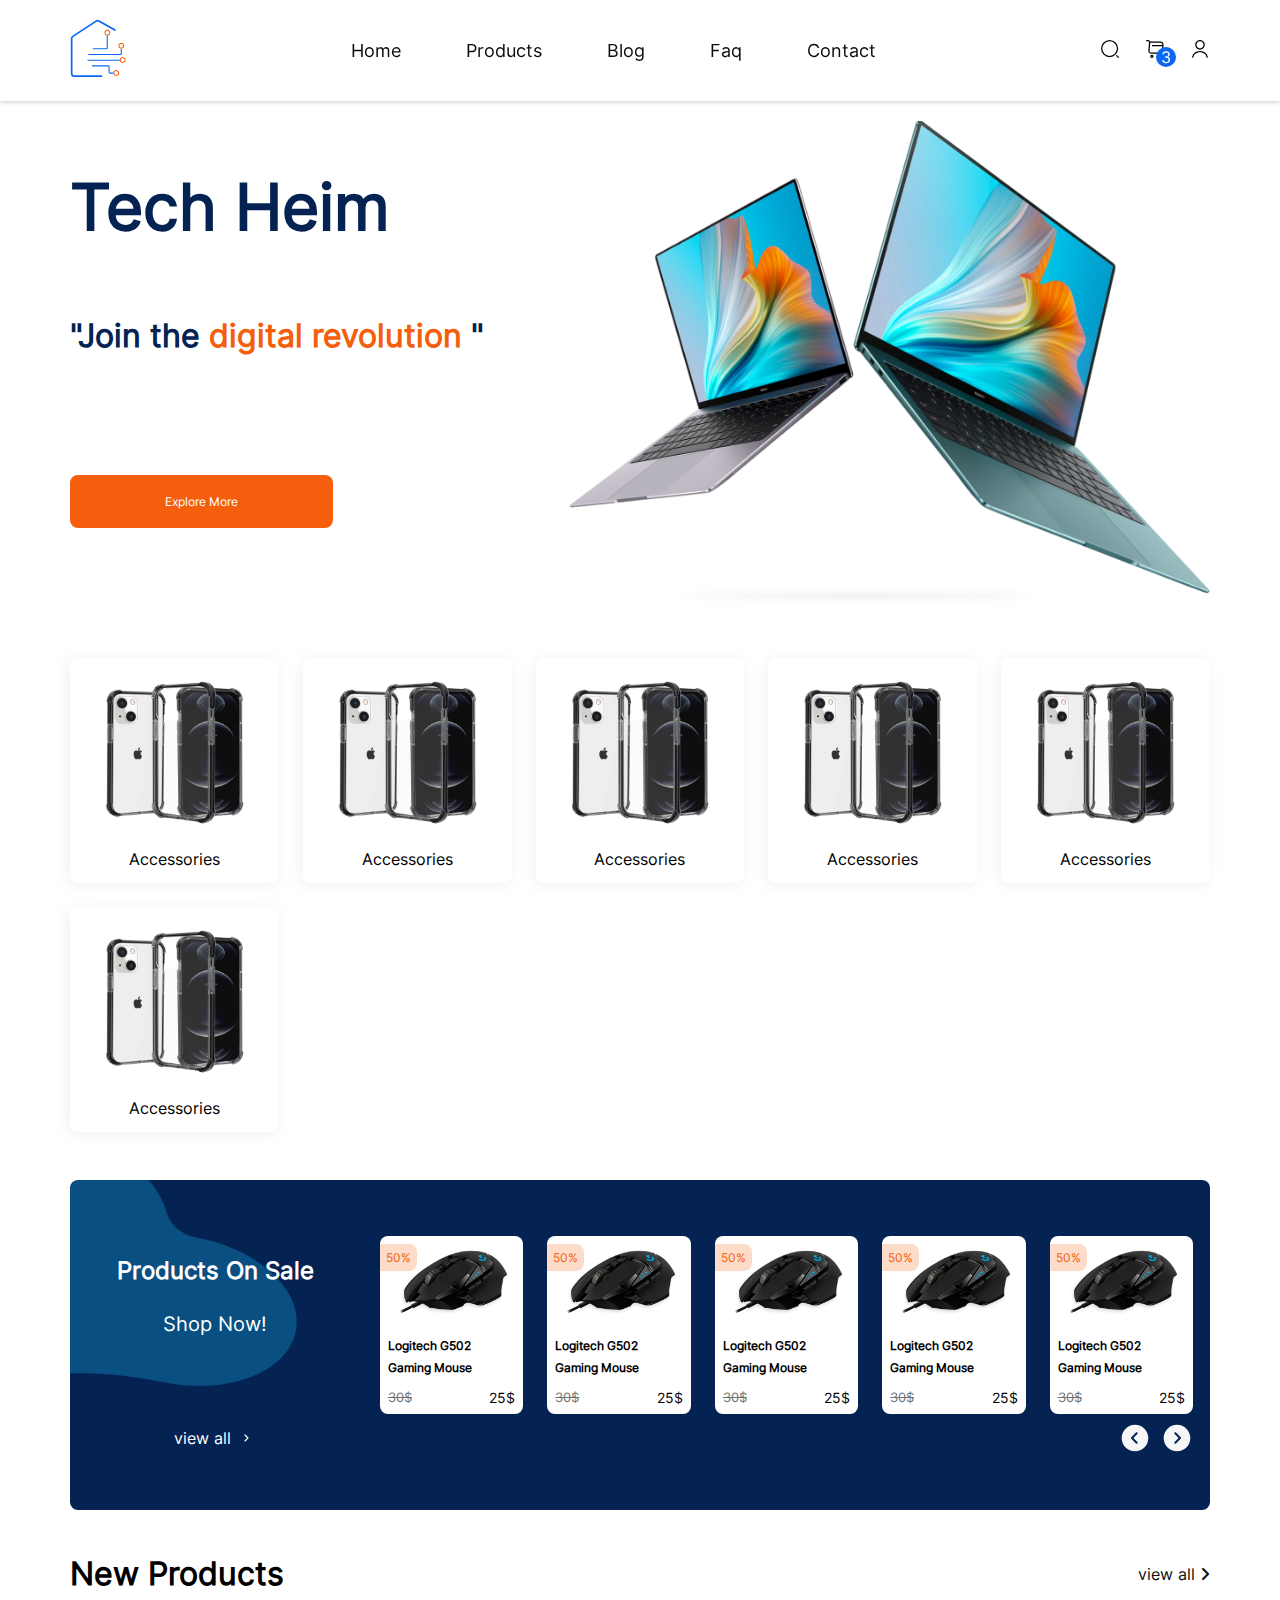
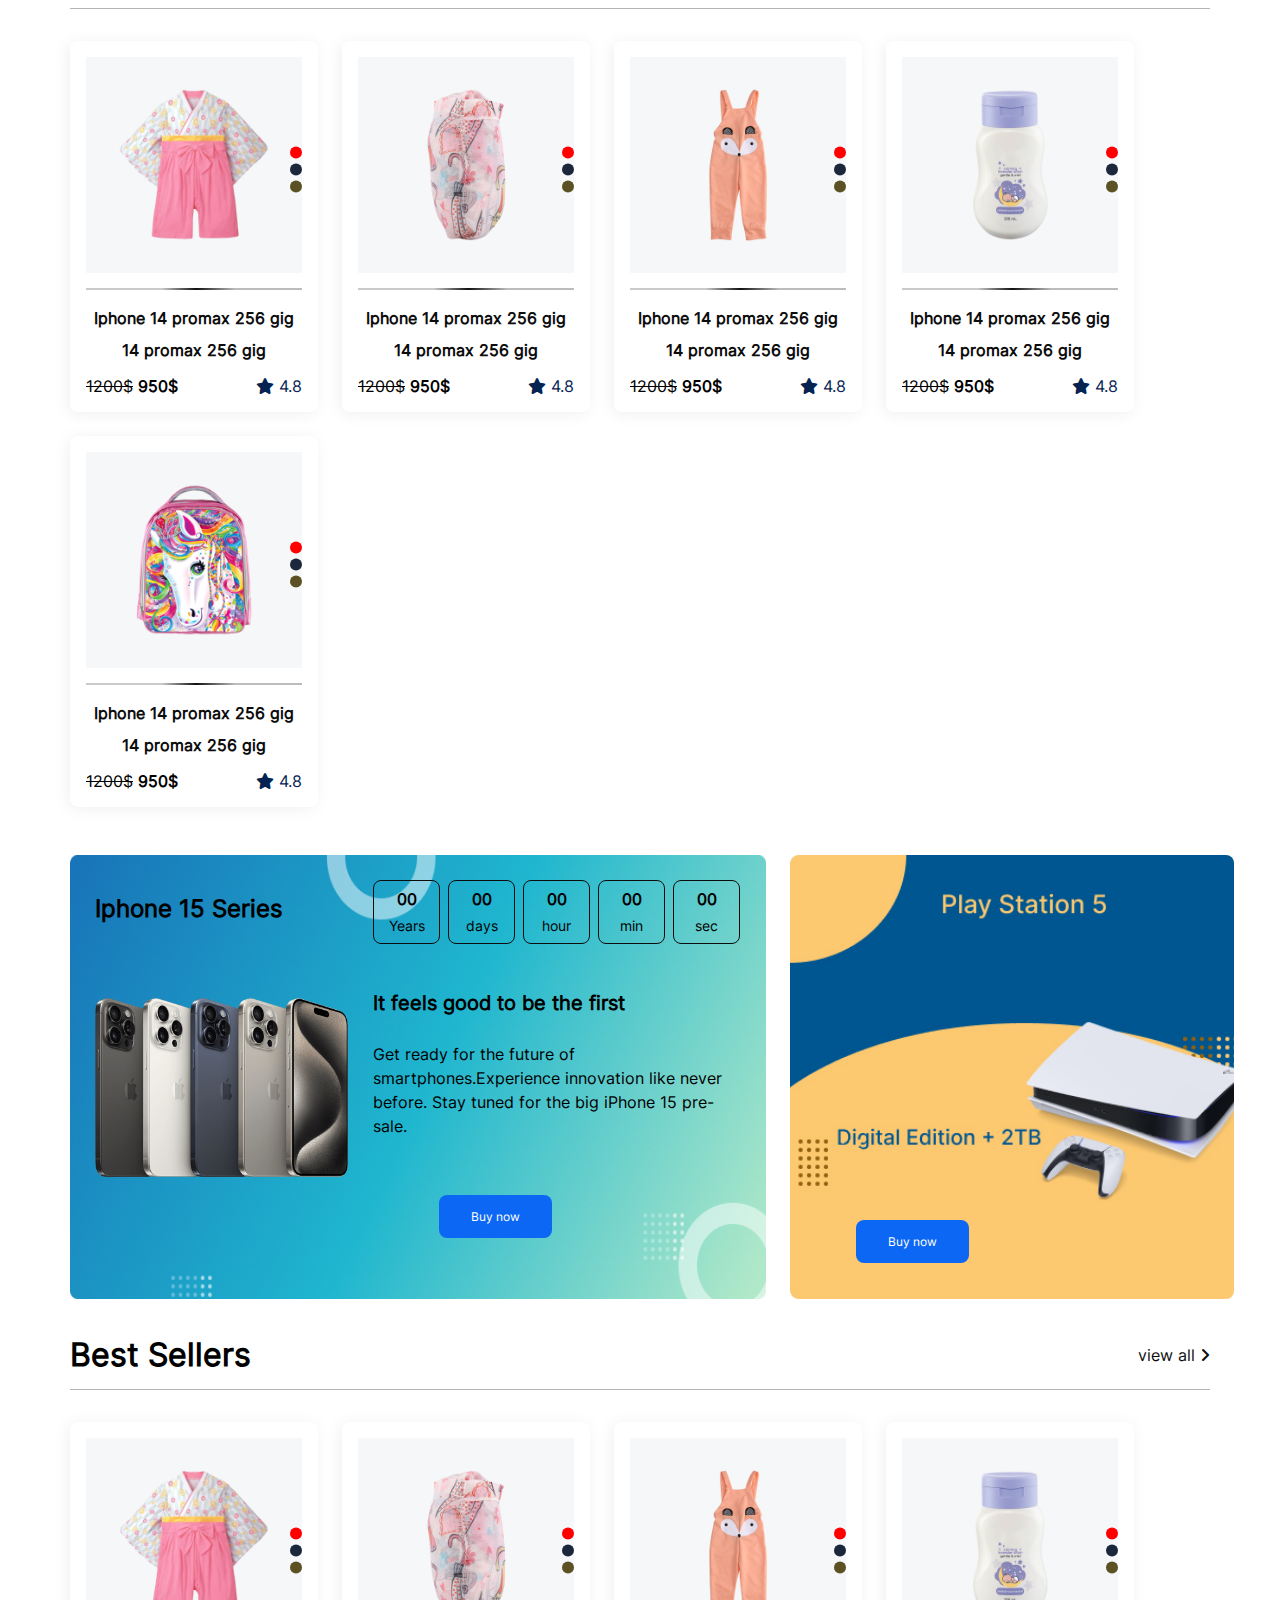
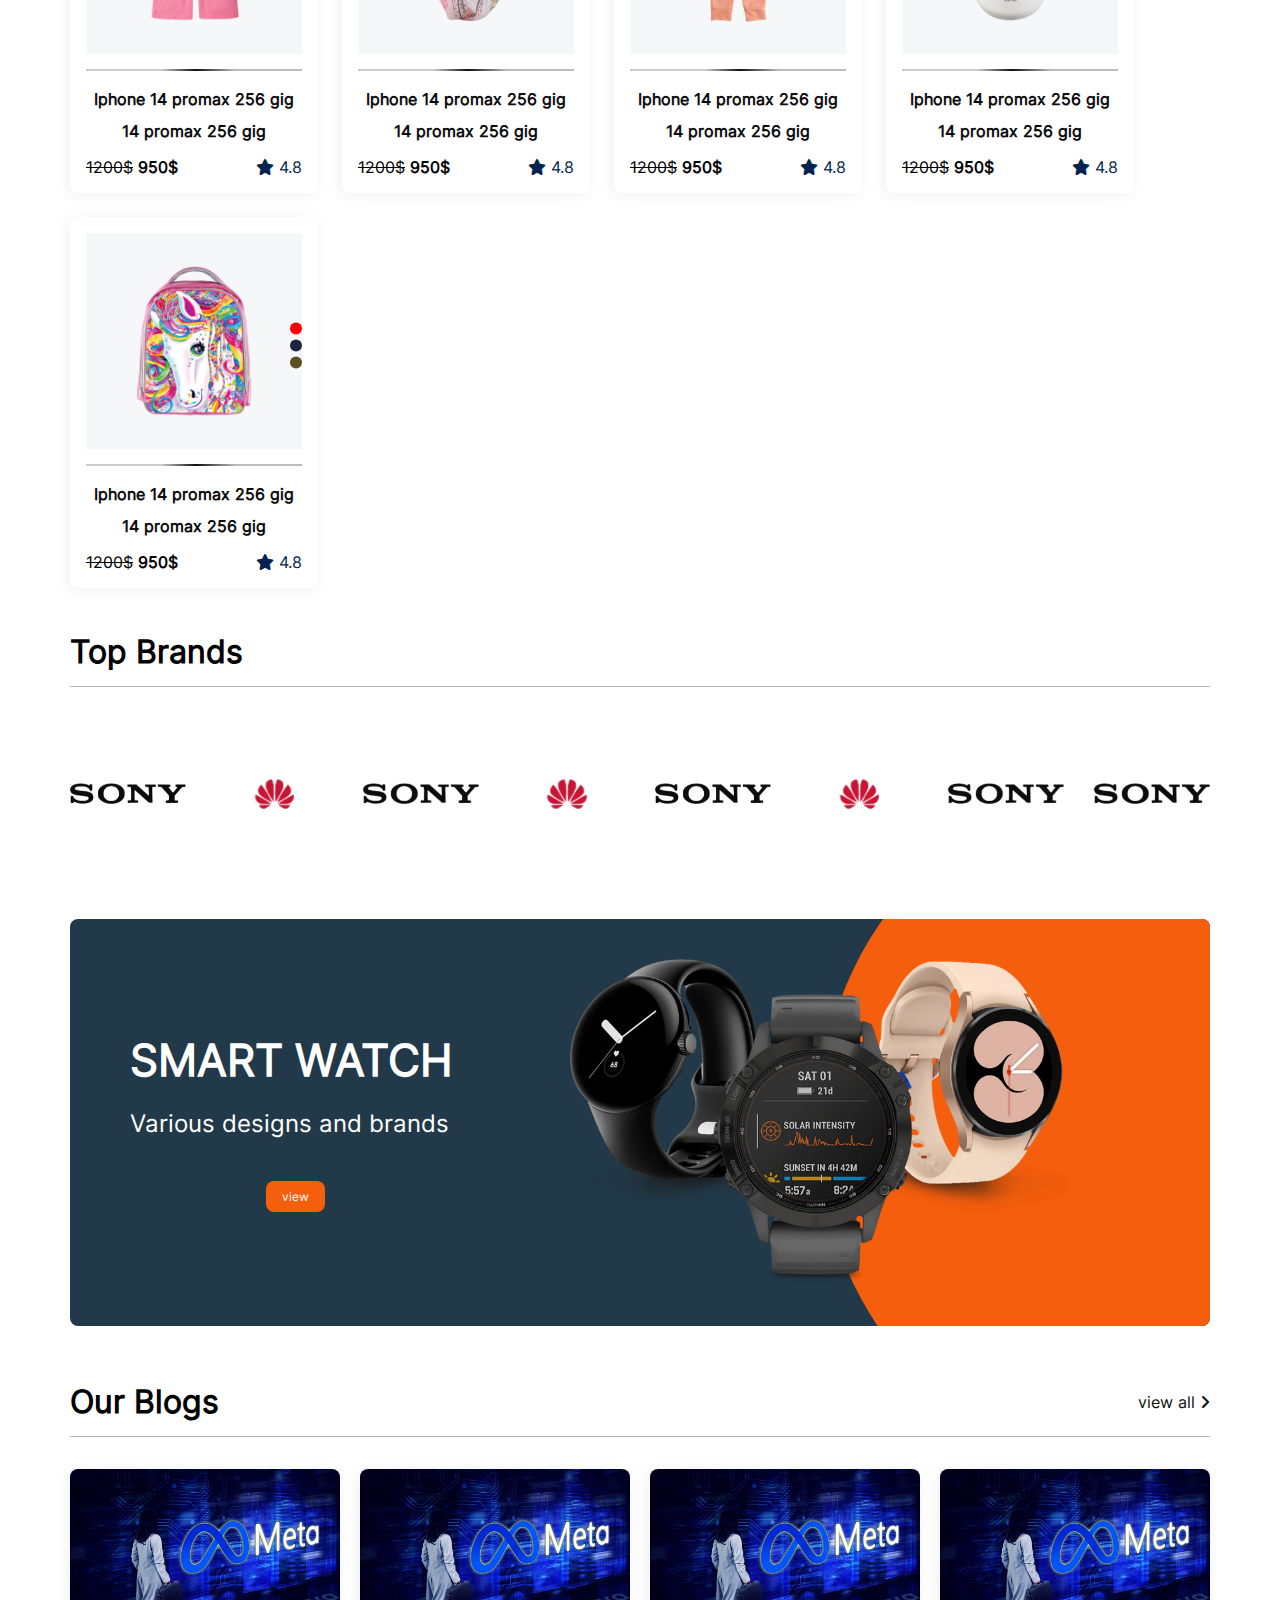
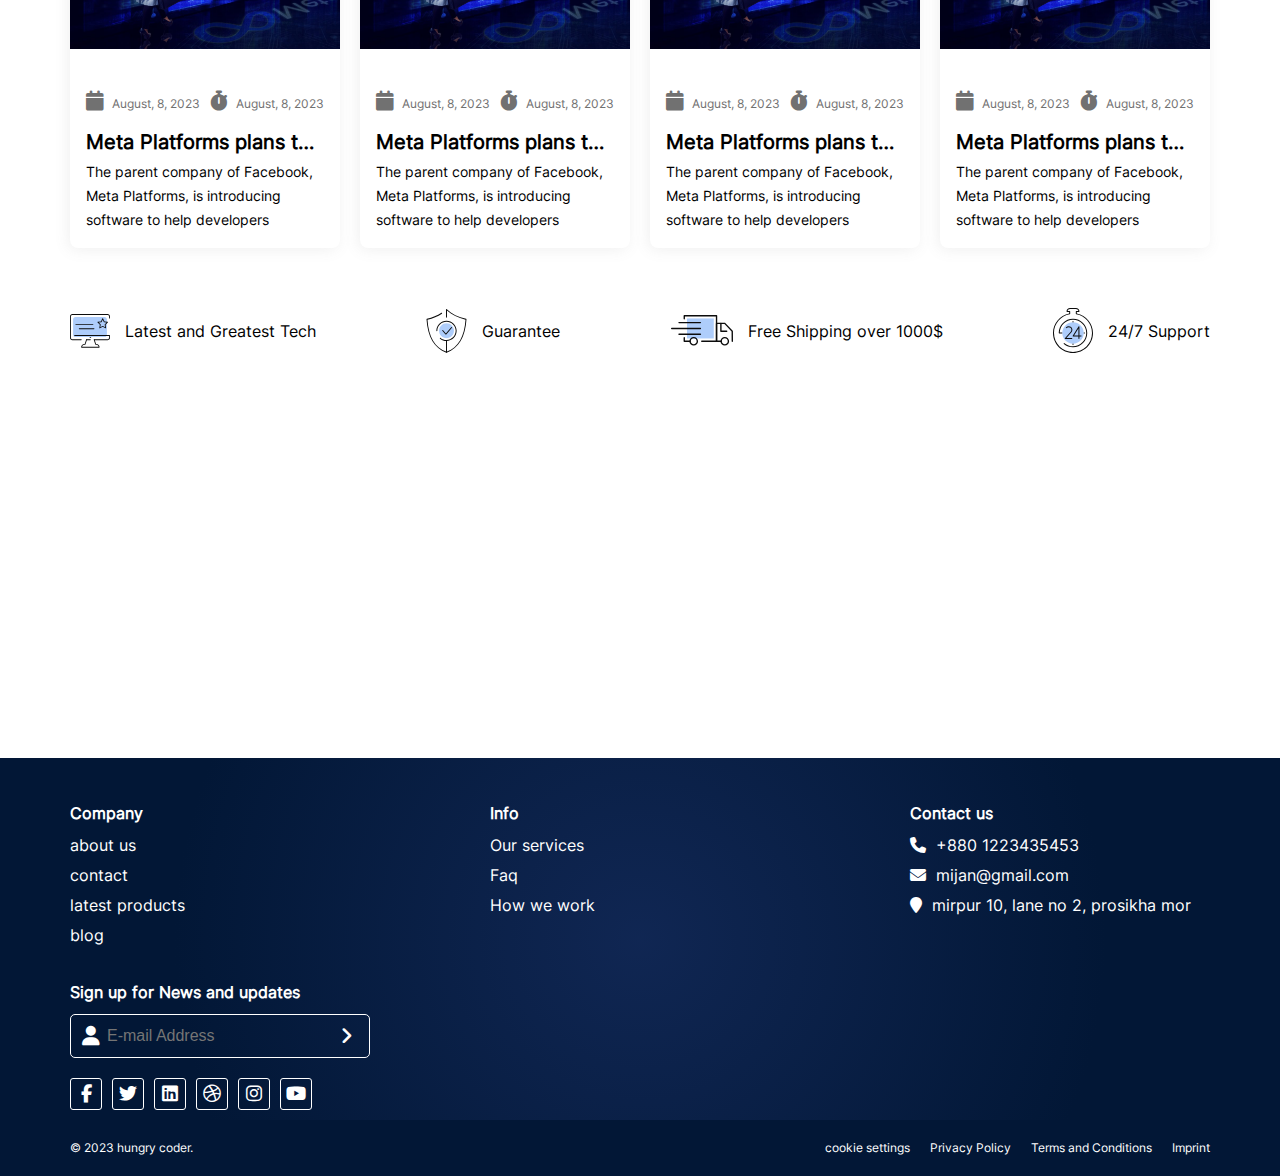
<file: index.html>
<!DOCTYPE html>
<html lang="en">

<head>
    <meta charset="UTF-8">
    <meta name="viewport" content="width=device-width, initial-scale=1.0">

    <!-- SEO META -->
    <link rel="shortcut icon" type="image/x-icon" href="https://md-shefat-masum.github.io/ecommerce_design/fabicon.jpg">
    <meta name="robots" content="index, follow">
    <!-- <meta http-equiv="refresh" content="5"> -->

    <meta name="logo" content="https://md-shefat-masum.github.io/ecommerce_design/assets/images/logo.png">
    <meta name="Classification" content="Website">
    <meta name="identifier-URL" content="https://md-shefat-masum.github.io/ecommerce_design/">
    <meta name="directory" content="submission">
    <meta name="category" content="Internet">
    <meta name="coverage" content="Worldwide">
    <meta name="distribution" content="Global">
    <meta name="rating" content="General">
    <meta name="target" content="all">
    <meta name="HandheldFriendly" content="True">
    <meta name="author" content="">
    <meta name="developer" content="">
    <meta name="developer-email" content="">
    <meta name="developer-company" content="">
    <meta name="copyright" content="https://md-shefat-masum.github.io/ecommerce_design/">
    <meta name="price" content="Call for price - ">

    <meta name="keywords" content="portfolio website, responsive website">
    <meta name="description" content="this is a Ecommerce website">

    <meta property="og:title" content="Ecommerce" />
    <meta property="og:site_name" content="Ecommerce" />
    <meta property="og:description" content="" />
    <meta property="og:type" content="Website" />
    <meta property="og:url" content="https://md-shefat-masum.github.io/ecommerce_design/" />
    <meta property="og:image" content="https://md-shefat-masum.github.io/ecommerce_design/mockup/1.jpg" />
    <meta property="og:image:width" content="400" />
    <meta property="og:image:height" content="400" />

    <meta name="twitter:title" content="Ecommerce">
    <meta name="twitter:description" content="">
    <meta name="twitter:image" content="https://md-shefat-masum.github.io/ecommerce_design/mockup/1.jpg">
    <meta name="twitter:card" content="summary_large_image">
    <link rel="fabicon" type="image/png" sizes="16x16" href="https://techparkit.org/favicon.png">

    <title>Ecommerce</title>
    <link rel="stylesheet" href="./assets/fonts/google_icons.css">
    <link rel="stylesheet" href="https://cdnjs.cloudflare.com/ajax/libs/font-awesome/6.4.2/css/all.min.css" />
    <link rel="stylesheet" href="./assets/plugins/owl_carousel/owl.carousel.min.css">
    <link rel="stylesheet" href="./assets/plugins/owl_carousel/owl.theme.default.min.css">

    <script src="./assets/js//plugins/jq.js"></script>
    <script src="./assets/plugins/owl_carousel/owl.carousel.min.js"></script>
    <script src="./assets/js/plugins/countdown.js"></script>

    <link rel="stylesheet" href="assets/styles/app.css">
    <script src="./assets/js/app.js"></script>
</head>

<body>
    <header id="header">
        <nav>
            <div class="container">
                <div class="nav_body">
                    <div class="nav_toggler" onclick="tooggle_nav()">
                        <button>
                            <i class="fa fa-align-left"></i>
                        </button>
                    </div>
                    <div class="logo">
                        <img src="./assets/images/logo/logo.svg" alt="">
                    </div>
                    <div class="menu" id="nav_bar_menu">
                        <div class="overlay">
                            <ul>
                                <li class="nav_logo">
                                    <a href="/">
                                        <img src="./assets/images/logo/logo.svg" alt="">
                                    </a>
                                </li>
                                <li class="nav_close" onclick="tooggle_nav()">
                                    <a href="#">
                                        <i class="fa fa-close"></i>
                                    </a>
                                </li>
                                <li><a href="/">Home</a></li>
                                <li>
                                    <a href="#" onclick="product_category_jumbo_menu.classList.toggle('active')">
                                        Products
                                    </a>
                                </li>
                                <li><a href="#">Blog</a></li>
                                <li><a href="#">Faq</a></li>
                                <li><a href="#">Contact</a></li>
                            </ul>
                        </div>
                    </div>
                    <div class="action_menues">
                        <ul>
                            <li>
                                <a onclick="event.preventDefault(); search_modal.classList.toggle('active');" href="#">
                                    <div class="svg_icon" style="-webkit-mask-image: url('./assets/images/icons/search.svg');
                                    mask-image: url('./assets/images/icons/search.svg');"></div>
                                </a>

                            </li>
                            <li>
                                <a href="#" onclick="cart_items.classList.toggle('active')">
                                    <div class="svg_icon" style="-webkit-mask-image: url('./assets/images/icons/cart.svg');
                                    mask-image: url('./assets/images/icons/cart.svg');"></div>
                                    <div class="cart_amount">3</div>
                                </a>

                                <div class="cart_items" id="cart_items">
                                    <div class="top">
                                        <h3 class="cart_top_title">3 items</h3>
                                    </div>
                                    <div class="mid">
                                        <div x-data="{header_cart_products}" class="cart_item_list">
                                            <template x-for="(i, index) in header_cart_products">
                                                <div class="cart_item">
                                                    <div class="img">
                                                        <img x-bind:src="`./assets/images/dummy_product/${i.image_no}.jpg`"
                                                            alt="">
                                                    </div>
                                                    <div class="content">
                                                        <h3 class="product_name" x-text="i.name"></h3>
                                                        <h2 class="size">13.3 inch</h2>
                                                        <h4 class="color">black</h4>
                                                        <div class="qty">
                                                            × 1
                                                        </div>

                                                        <div class="extra_features">
                                                            <ul>
                                                                <li>
                                                                    <div class="svg_icon" style="-webkit-mask-image: url('./assets/images/icons/van.svg');
                                                                    mask-image: url('./assets/images/icons/van.svg');">
                                                                    </div>
                                                                    <div>
                                                                        free delivery
                                                                    </div>
                                                                </li>
                                                                <li>
                                                                    <div class="svg_icon"
                                                                        style="-webkit-mask-image: url('./assets/images/icons/badge.svg');
                                                                    mask-image: url('./assets/images/icons/badge.svg');"></div>
                                                                    <div>
                                                                        guaranted
                                                                    </div>
                                                                </li>
                                                            </ul>
                                                        </div>

                                                        <div class="qty_changer">
                                                            <div class="price">
                                                                $<span x-bind:id="`price_${index}`"
                                                                    x-bind:data-price="i.price" x-text="i.price"></span>
                                                            </div>
                                                            <div class="qty_updater">
                                                                <button class="delete_cart">
                                                                    <div class="svg_icon"
                                                                        style="-webkit-mask-image: url('./assets/images/icons/trash.svg');
                                                                    mask-image: url('./assets/images/icons/trash.svg');"></div>
                                                                </button>
                                                                <div class="qty_input">
                                                                    <button @click="decrement_cart(`price_${index}`)">
                                                                        <div class="svg_icon"
                                                                            style="-webkit-mask-image: url('./assets/images/icons/minus.svg');
                                                                        mask-image: url('./assets/images/icons/minus.svg');"></div>
                                                                    </button>
                                                                    <input type="number" value="1" min="1">
                                                                    <button @click="increment_cart(`price_${index}`)">
                                                                        <div class="svg_icon"
                                                                            style="-webkit-mask-image: url('./assets/images/icons/plus.svg');
                                                                        mask-image: url('./assets/images/icons/plus.svg');"></div>
                                                                    </button>
                                                                </div>
                                                            </div>
                                                        </div>
                                                    </div>
                                                </div>
                                            </template>
                                        </div>
                                    </div>
                                    <div class="bottom">
                                        <div class="left">
                                            <h5 class="title">Total</h5>
                                            <h4 class="amount">$543.02</h4>
                                        </div>
                                        <div class="right">
                                            <a href="#">
                                                <span class="title">
                                                    Proceed to Cart
                                                </span>
                                                <div class="svg_icon" style="-webkit-mask-image: url('./assets/images/icons/cart.svg');
                                                    mask-image: url('./assets/images/icons/cart.svg');"></div>
                                            </a>
                                        </div>
                                    </div>
                                </div>
                            </li>
                            <li>
                                <a href="#" onclick="user_drop_down_actions.classList.toggle('active')">
                                    <div class="svg_icon" style="-webkit-mask-image: url('./assets/images/icons/profile.svg');
                                    mask-image: url('./assets/images/icons/profile.svg');"></div>
                                </a>
                                <div id="user_drop_down_actions" class="user_drop_down_actions">
                                    <ul>
                                        <li>
                                            <a href="">
                                                <div class="icon">
                                                    <div class="svg_icon" style="-webkit-mask-image: url('./assets/images/icons/profile_circle.svg');
                                                    mask-image: url('./assets/images/icons/profile_circle.svg');">
                                                    </div>
                                                </div>
                                                <div class="content">
                                                    <h4 class="block">Mr. Shefat</h4>
                                                    <p>mshefat924@gmail.com</p>
                                                </div>
                                            </a>
                                        </li>
                                        <li>
                                            <a href="">
                                                <div class="icon">
                                                    <div class="svg_icon" style="-webkit-mask-image: url('./assets/images/icons/bag.svg');
                                                    mask-image: url('./assets/images/icons/bag.svg');">
                                                    </div>
                                                </div>
                                                <div class="content">
                                                    <h4>Orders</h4>
                                                </div>
                                            </a>
                                        </li>
                                        <li>
                                            <a href="">
                                                <div class="icon">
                                                    <div class="svg_icon" style="-webkit-mask-image: url('./assets/images/icons/heart.svg');
                                                    mask-image: url('./assets/images/icons/heart.svg');">
                                                    </div>
                                                </div>
                                                <div class="content">
                                                    <h4>Wish List</h4>
                                                </div>
                                            </a>
                                        </li>
                                        <li>
                                            <a href="">
                                                <div class="icon">
                                                    <div class="svg_icon" style="-webkit-mask-image: url('./assets/images/icons/logout.svg');
                                                    mask-image: url('./assets/images/icons/logout.svg');">
                                                    </div>
                                                </div>
                                                <div class="content">
                                                    <h4>Logout</h4>
                                                </div>
                                            </a>
                                        </li>
                                    </ul>
                                </div>
                            </li>
                        </ul>
                    </div>
                </div>
            </div>
        </nav>
    </header>

    <section id="product_category_jumbo_menu" class="">
        <div class="container">
            <div class="product_list_menu">
                <div class="overlay">
                    <div class="product_categories">
                        <div class="category_list">
                            <ul x-data="{product_categories}">
                                <template x-for="category in product_categories">
                                    <li>
                                        <a href="#">
                                            <div class="svg_icon"
                                                x-bind:style="`-webkit-mask-image: url('${category.icon}');mask-image: url('${category.icon}');`">
                                            </div>
                                            <span class="text" x-text="category.name"></span>
                                        </a>
                                    </li>
                                </template>
                            </ul>
                        </div>
                        <div class="subcategory_list">
                            <div class="subcategories">
                                <ul x-data="{product_categories}">
                                    <template x-for="category in product_categories">
                                        <li>
                                            <a href="#">
                                                <div class="svg_icon"
                                                    x-bind:style="`-webkit-mask-image: url('${category.icon}');mask-image: url('${category.icon}');`">
                                                </div>
                                                <span class="text" x-text="category.name"></span>
                                            </a>
                                        </li>
                                    </template>
                                    <li>
                                        <a href="#" class="view_all">
                                            view all
                                        </a>
                                    </li>
                                </ul>
                            </div>
                            <div class="top_products">
                                <div class="close">
                                    <a href="#"
                                        onclick="product_category_jumbo_menu.classList.toggle('active')">colse</a>
                                </div>
                                <div x-data="{jumbo_menu_products}" class="nav_product_items">
                                    <template x-for="product in jumbo_menu_products">
                                        <div class="nav_product">
                                            <img x-bind:src="product.image" alt="product-image">
                                            <a href="#">
                                                <h4 x-text="product.name"></h4>
                                            </a>
                                        </div>
                                    </template>
                                </div>
                            </div>
                        </div>
                    </div>
                </div>
            </div>
        </div>
    </section>

    <section id="search_modal">
        <div class="search_overlay">
            <div class="search_card" x-data="{searh_key: ``}">
                <div class="top">
                    <form class="search_form" action="#">
                        <div class="search_input">
                            <input x-model="searh_key" placeholder="search your product" class="input" type="text">
                            <button class="submit_btn">
                                <div class="svg_icon"
                                    style="-webkit-mask-image: url('./assets/images/icons/search.svg');mask-image: url('./assets/images/icons/search.svg');">
                                </div>
                            </button>
                        </div>
                        <div class="icon_part">
                            <div class="close"
                                onclick="event.preventDefault(); search_modal.classList.toggle('active');">
                                <div class="svg_icon"
                                    style="-webkit-mask-image: url('./assets/images/icons/close.svg');mask-image: url('./assets/images/icons/close.svg');">
                                </div>
                            </div>
                        </div>
                    </form>
                </div>
                <div class="bottom">
                    <div x-show="searh_key.length == 0" class="suggested_keywords">
                        <div class="keyword_group">
                            <h3 class="heading">The Most Searched Items</h3>
                            <ul class="link_list" x-data="{search_keywords}">
                                <template x-for="skeyword in search_keywords">
                                    <li>
                                        <a href="#" x-text="skeyword"></a>
                                    </li>
                                </template>
                            </ul>
                        </div>
                        <div class="keyword_group">
                            <h3 class="heading">The Most Searched Items</h3>
                            <ul class="link_list" x-data="{search_keywords}">
                                <template x-for="skeyword in search_keywords">
                                    <li>
                                        <a href="#" x-text="skeyword"></a>
                                    </li>
                                </template>
                            </ul>
                        </div>
                    </div>

                    <div x-show="searh_key.length > 0" class="suggested_result">
                        <div class="left">
                            <h4 class="search_at_a_glance">view 17 out of 30 results</h4>
                            <div class="result_list">
                                <ul x-data="{}">
                                    <template x-for="i in 18">
                                        <li>
                                            <a href="#">
                                                <span x-text="i"></span>
                                                iphone
                                                <span class="search_match" x-text="searh_key"></span>
                                            </a>
                                        </li>
                                    </template>
                                </ul>
                            </div>
                        </div>
                        <div class="right">
                            <div class="match_products">
                                <div x-data="{jumbo_menu_products}" class="product_items">
                                    <template x-for="product in jumbo_menu_products">
                                        <div class="nav_product">
                                            <div class="img">
                                                <img x-bind:src="product.image" alt="product-image">
                                            </div>
                                            <a href="#">
                                                <h4 class="product_title" x-text="product.name"></h4>
                                            </a>
                                        </div>
                                    </template>
                                </div>
                            </div>
                        </div>
                    </div>
                </div>
            </div>
        </div>
    </section>

    <section id="banner">
        <div class="container">
            <div class="banner_content">
                <div class="left">
                    <h1 class="heading">
                        Tech Heim
                    </h1>
                    <h2 class="sub_heading">
                        "Join the <span>digital revolution</span> "
                    </h2>
                    <a class="btn banner_btn btn_v2" href="#">Explore More</a>
                </div>
                <div class="right">
                    <div class="img">
                        <img src="./assets/images/banners/1.png" alt="banner">
                    </div>
                </div>
            </div>
        </div>
    </section>

    <section id="top_categories">
        <div class="container">
            <div x-data="" class="top_categories">
                <template x-for="i in 6" x-key="i">
                    <div class="item">
                        <div class="img">
                            <img src="./assets/images/products/p2.png" alt="">
                        </div>
                        <div class="title">
                            <h3>Accessories</h3>
                        </div>
                    </div>
                </template>
            </div>
        </div>
    </section>

    <section id="top_sales_part">
        <div class="container">
            <div class="top_sales_part">
                <div class="left">
                    <h2 class="heading">Products On Sale</h2>
                    <h3 class="sub_heading">Shop Now!</h3>
                    <div>
                        <a class="link" href="#">
                            <span>
                                view all
                            </span>
                            <div class="svg_icon" style="-webkit-mask-image: url('./assets/images/icons/angle_right.svg');
                                mask-image: url('./assets/images/icons/angle_right.svg');">
                            </div>
                        </a>
                    </div>
                </div>
                <div class="right">
                    <div class="product_list owl-carousel top_sales_product_slide">
                        <div class="product_item product_v1">
                            <div class="discount">
                                50%
                            </div>
                            <div class="img">
                                <img src="./assets/images/products/p3.png" alt="mouse">
                            </div>
                            <div>
                                <h2 class="title">Logitech G502 Gaming Mouse</h2>
                            </div>
                            <div class="price_area">
                                <div class="del_price">
                                    <del>
                                        30$
                                    </del>
                                </div>
                                <div class="price">
                                    25$
                                </div>
                            </div>
                        </div>
                        <div class="product_item product_v1">
                            <div class="discount">
                                50%
                            </div>
                            <div class="img">
                                <img src="./assets/images/products/p3.png" alt="mouse">
                            </div>
                            <div>
                                <h2 class="title">Logitech G502 Gaming Mouse</h2>
                            </div>
                            <div class="price_area">
                                <div class="del_price">
                                    <del>
                                        30$
                                    </del>
                                </div>
                                <div class="price">
                                    25$
                                </div>
                            </div>
                        </div>
                        <div class="product_item product_v1">
                            <div class="discount">
                                50%
                            </div>
                            <div class="img">
                                <img src="./assets/images/products/p3.png" alt="mouse">
                            </div>
                            <div>
                                <h2 class="title">Logitech G502 Gaming Mouse</h2>
                            </div>
                            <div class="price_area">
                                <div class="del_price">
                                    <del>
                                        30$
                                    </del>
                                </div>
                                <div class="price">
                                    25$
                                </div>
                            </div>
                        </div>
                        <div class="product_item product_v1">
                            <div class="discount">
                                50%
                            </div>
                            <div class="img">
                                <img src="./assets/images/products/p3.png" alt="mouse">
                            </div>
                            <div>
                                <h2 class="title">Logitech G502 Gaming Mouse</h2>
                            </div>
                            <div class="price_area">
                                <div class="del_price">
                                    <del>
                                        30$
                                    </del>
                                </div>
                                <div class="price">
                                    25$
                                </div>
                            </div>
                        </div>
                        <div class="product_item product_v1">
                            <div class="discount">
                                50%
                            </div>
                            <div class="img">
                                <img src="./assets/images/products/p3.png" alt="mouse">
                            </div>
                            <div>
                                <h2 class="title">Logitech G502 Gaming Mouse</h2>
                            </div>
                            <div class="price_area">
                                <div class="del_price">
                                    <del>
                                        30$
                                    </del>
                                </div>
                                <div class="price">
                                    25$
                                </div>
                            </div>
                        </div>
                    </div>
                    <div class="navigation">
                        <div class="left top_sales_product_slide_prev">
                            <svg xmlns="http://www.w3.org/2000/svg" width="32" height="32" viewBox="0 0 32 32"
                                fill="none">
                                <path
                                    d="M15.9993 2.66675C8.65268 2.66675 2.66602 8.65341 2.66602 16.0001C2.66602 23.3467 8.65268 29.3334 15.9993 29.3334C23.346 29.3334 29.3327 23.3467 29.3327 16.0001C29.3327 8.65341 23.346 2.66675 15.9993 2.66675ZM18.386 20.0001C18.7727 20.3867 18.7727 21.0267 18.386 21.4134C18.186 21.6134 17.9327 21.7067 17.6793 21.7067C17.426 21.7067 17.1727 21.6134 16.9727 21.4134L12.266 16.7067C11.8793 16.3201 11.8793 15.6801 12.266 15.2934L16.9727 10.5867C17.3593 10.2001 17.9993 10.2001 18.386 10.5867C18.7727 10.9734 18.7727 11.6134 18.386 12.0001L14.386 16.0001L18.386 20.0001Z"
                                    fill="#F6F6F6" />
                            </svg>
                        </div>
                        <div class="right top_sales_product_slide_next">
                            <svg xmlns="http://www.w3.org/2000/svg" width="32" height="32" viewBox="0 0 32 32"
                                fill="none">
                                <path
                                    d="M15.9993 2.66675C8.65268 2.66675 2.66602 8.65341 2.66602 16.0001C2.66602 23.3467 8.65268 29.3334 15.9993 29.3334C23.346 29.3334 29.3327 23.3467 29.3327 16.0001C29.3327 8.65341 23.346 2.66675 15.9993 2.66675ZM19.7193 16.7067L15.0127 21.4134C14.8127 21.6134 14.5593 21.7067 14.306 21.7067C14.0527 21.7067 13.7993 21.6134 13.5993 21.4134C13.2127 21.0267 13.2127 20.3867 13.5993 20.0001L17.5993 16.0001L13.5993 12.0001C13.2127 11.6134 13.2127 10.9734 13.5993 10.5867C13.986 10.2001 14.626 10.2001 15.0127 10.5867L19.7193 15.2934C20.1193 15.6801 20.1193 16.3201 19.7193 16.7067Z"
                                    fill="#F6F6F6" />
                            </svg>
                        </div>
                    </div>
                </div>
            </div>
        </div>
    </section>

    <section id="product_list">
        <div class="container">
            <div class="product_list">
                <div class="section_heading">
                    <h2>New Products</h2>
                    <div class="right_side">
                        <a href="">
                            view all
                            <i class="fa fa-angle-right"></i>
                        </a>
                    </div>
                </div>

                <div x-data="" class="product_list product_list2">
                    <template x-for="i in 5">
                        <div class="product_item product_item_2">
                            <div class="top">
                                <div class="img">
                                    <a href="#">
                                        <img x-bind:id="`p${i}_img_1`"
                                            x-bind:src="`./assets/images/dummy_product/${i}.jpg`" alt="">
                                    </a>
                                </div>
                                <a href="#" class="favourite">
                                    <i class="far fa-heart"></i>
                                </a>
                                <ul class="color_list">
                                    <li x-on:mouseover="change_product_preview_image(`p${i}_img_1`,`./assets/images/dummy_product/${i+3}.jpg`)"
                                        style="background-color: red;"></li>
                                    <li x-on:mouseover="change_product_preview_image(`p${i}_img_1`,`./assets/images/dummy_product/${i+4}.jpg`)"
                                        style="background-color: rgb(27, 39, 60);"></li>
                                    <li x-on:mouseover="change_product_preview_image(`p${i}_img_1`,`./assets/images/dummy_product/${i+5}.jpg`)"
                                        style="background-color: rgb(92, 81, 34);"></li>
                                </ul>
                                <a href="#" class="btn banner_btn btn_v2 add_to_cart_btn">
                                    <i class="fa fa-shopping-cart"></i>
                                    <span>
                                        Add To Cart
                                    </span>
                                </a>
                            </div>
                            <div class="divider"></div>
                            <div class="bottom">
                                <div class="title">
                                    <a href="#">
                                        <h3>Iphone 14 promax 256 gig 14 promax 256 gig</h3>
                                    </a>
                                </div>
                                <div class="price">
                                    <div class="left">
                                        <del>1200$</del>
                                        <b>950$</b>
                                    </div>
                                    <div class="right">
                                        <i class="fas fa-star"></i>
                                        <span class="rating">4.8</span>
                                    </div>
                                </div>
                            </div>
                        </div>
                    </template>
                </div>
            </div>
        </div>
    </section>

    <section id="offers">
        <div class="container">
            <div class="offer_contents">
                <div class="left">
                    <div class="left_content">
                        <div class="img">
                            <img src="./assets/images/offers/left_bg.jpg" alt="">
                        </div>
                        <div class="content_left">
                            <h2 class="offer_title"> <span>Iphone 15</span> Series</h2>
                            <div class="product_image">
                                <img src="./assets/images/offers/product.png" alt="">
                            </div>
                        </div>
                        <div class="content_right">
                            <ul class="count_down timer">
                                <li>
                                    <div class="amount" data-years>8</div>
                                    <div class="title">Years</div>
                                </li>
                                <li>
                                    <div class="amount" data-days>8</div>
                                    <div class="title" >days</div>
                                </li>
                                <li>
                                    <div class="amount" data-hours>20</div>
                                    <div class="title">hour</div>
                                </li>
                                <li>
                                    <div class="amount" data-minutes>40</div>
                                    <div class="title">min</div>
                                </li>
                                <li>
                                    <div class="amount" data-seconds>55</div>
                                    <div class="title" >sec</div>
                                </li>
                            </ul>
                            <h2 class="offer_details_title">
                                It feels good to be the first
                            </h2>
                            <p class="description">
                                Get ready for the future of smartphones.Experience innovation like never before. Stay
                                tuned for the big iPhone 15 pre-sale.
                            </p>
                            <a class="btn offer_btn btn_v1" href="#">Buy now</a>
                        </div>
                    </div>
                </div>
                <div class="right">
                    <div class="right_content">
                        <div class="img">
                            <img src="./assets/images/offers/right_bg.jpg" alt="">
                        </div>
                        <a class="btn offer_btn btn_v1" href="#">Buy now</a>
                    </div>
                </div>
            </div>
        </div>
    </section>

    <section id="best_product_list">
        <div class="container">
            <div class="product_list">
                <div class="section_heading">
                    <h2>Best Sellers</h2>
                    <div class="right_side">
                        <a href="">
                            view all
                            <i class="fa fa-angle-right"></i>
                        </a>
                    </div>
                </div>

                <div x-data="" class="product_list product_list2">
                    <template x-for="i in 5">
                        <div class="product_item product_item_2">
                            <div class="top">
                                <div class="img">
                                    <a href="#">
                                        <img x-bind:id="`p${i}_best_img_1`"
                                            x-bind:src="`./assets/images/dummy_product/${i}.jpg`" alt="">
                                    </a>
                                </div>
                                <a href="#" class="favourite">
                                    <i class="far fa-heart"></i>
                                </a>
                                <ul class="color_list">
                                    <li x-on:mouseover="change_product_preview_image(`p${i}_best_img_1`,`./assets/images/dummy_product/${i+3}.jpg`)"
                                        style="background-color: red;"></li>
                                    <li x-on:mouseover="change_product_preview_image(`p${i}_best_img_1`,`./assets/images/dummy_product/${i+4}.jpg`)"
                                        style="background-color: rgb(27, 39, 60);"></li>
                                    <li x-on:mouseover="change_product_preview_image(`p${i}_best_img_1`,`./assets/images/dummy_product/${i+5}.jpg`)"
                                        style="background-color: rgb(92, 81, 34);"></li>
                                </ul>
                                <a href="#" class="btn banner_btn btn_v2 add_to_cart_btn">
                                    <i class="fa fa-shopping-cart"></i>
                                    <span>
                                        Add To Cart
                                    </span>
                                </a>
                            </div>
                            <div class="divider"></div>
                            <div class="bottom">
                                <div class="title">
                                    <a href="#">
                                        <h3>Iphone 14 promax 256 gig 14 promax 256 gig</h3>
                                    </a>
                                </div>
                                <div class="price">
                                    <div class="left">
                                        <del>1200$</del>
                                        <b>950$</b>
                                    </div>
                                    <div class="right">
                                        <i class="fas fa-star"></i>
                                        <span class="rating">4.8</span>
                                    </div>
                                </div>
                            </div>
                        </div>
                    </template>
                </div>
            </div>
        </div>
    </section>

    <section id="brand_part">
        <div class="container">
            <div class="section_heading">
                <h2>Top Brands</h2>
                <div class="right_side">
                    <!-- <a href="">
                        view all
                        <i class="fa fa-angle-right"></i>
                    </a> -->
                </div>
            </div>
            <div class="brand_list">
                <div class="brand_logos brand_slide owl-carousel">
                    <div class="img">
                        <img src="./assets/images/brands/sony.png" alt="">
                    </div>
                    <div class="img">
                        <img src="./assets/images/brands/huawei.png" alt="">
                    </div>
                    <div class="img">
                        <img src="./assets/images/brands/sony.png" alt="">
                    </div>
                    <div class="img">
                        <img src="./assets/images/brands/huawei.png" alt="">
                    </div>
                    <div class="img">
                        <img src="./assets/images/brands/sony.png" alt="">
                    </div>
                    <div class="img">
                        <img src="./assets/images/brands/huawei.png" alt="">
                    </div>
                    <div class="img">
                        <img src="./assets/images/brands/sony.png" alt="">
                    </div>
                    <div class="img">
                        <img src="./assets/images/brands/sony.png" alt="">
                    </div>
                    <div class="img">
                        <img src="./assets/images/brands/sony.png" alt="">
                    </div>
                    <div class="img">
                        <img src="./assets/images/brands/sony.png" alt="">
                    </div>
                </div>
            </div>
        </div>
    </section>

    <section id="heighlighted_content">
        <div class="container">
            <div class="heighlighted_content">
                <div class="shape"></div>
                <div class="left">
                    <div class="l_content">
                        <h2 class="heading">
                            SMART WATCH
    
                        </h2>
                        <p>
                            Various designs and brands
                        </p>
                        <div class="btns">
                            <a href="#" class="btn btn_v2">
                                view
                            </a>
                        </div>
                    </div>
                </div>
                <div class="right">
                    
                    <div class="img">
                        <img src="./assets/images/heighlighted_product/1.png" alt="">
                    </div>
                </div>
            </div>
        </div>
    </section>

    <section id="blog_list">
        <div class="container">
            <div class="section_heading">
                <h2>Our Blogs</h2>
                <div class="right_side">
                    <a href="">
                        view all
                        <i class="fa fa-angle-right"></i>
                    </a>
                </div>
            </div>
            <div x-data="" class="blog_list">
                <template x-for="i in 4" x-key="i">
                    <div class="blog_item">
                        <div class="top">
                            <img src="./assets/images/blog/1.jfif" alt="blog-image">
                        </div>
                        <div class="mid">
                            <div class="left mid_item">
                                <a href="#">
                                    <i class="fa fa-calendar"></i>
                                    <span>
                                        August, 8, 2023
                                    </span>
                                </a>
                            </div>
                            <div class="right mid_item">
                                <a href="#">
                                    <i class="fa fa-stopwatch"></i>
                                    <span>
                                        August, 8, 2023
                                    </span>
                                </a>
                            </div>
                        </div>
                        <div class="bottom">
                            <h3 class="heading">
                                Meta Platforms plans to release free software that...
                            </h3>
                            <p>
                                The parent company of Facebook, Meta Platforms, is introducing software to help developers 
                            </p>
                        </div>
                    </div>
                </template>
            </div>
        </div>
    </section>

    <section id="our_features">
        <div class="container">
            <ul class="our_features">
                <li>
                    <svg xmlns="http://www.w3.org/2000/svg" width="40" height="34" viewBox="0 0 40 34" fill="none">
                        <path d="M34.4429 23.0991H5.55755C4.20644 23.0991 3.11133 22.004 3.11133 20.6529V5.55734C3.11133 4.20623 4.20644 3.11111 5.55755 3.11111H34.4424C35.7935 3.11111 36.8887 4.20623 36.8887 5.55734V20.6524C36.8891 22.004 35.794 23.0991 34.4429 23.0991Z" fill="#AECDFB"/>
                        <path d="M24.019 15.1742H9.25499C9.00966 15.1742 8.81055 14.9751 8.81055 14.7298C8.81055 14.4844 9.00966 14.2853 9.25499 14.2853H24.019C24.2648 14.2853 24.4634 14.4844 24.4634 14.7298C24.4634 14.9751 24.2648 15.1742 24.019 15.1742Z" fill="#0C0C0C"/>
                        <path d="M23.008 11.0218H5.74132C5.49599 11.0218 5.29688 10.8227 5.29688 10.5773C5.29688 10.332 5.49599 10.1329 5.74132 10.1329H23.008C23.2538 10.1329 23.4524 10.332 23.4524 10.5773C23.4524 10.8227 23.2533 11.0218 23.008 11.0218Z" fill="#0C0C0C"/>
                        <path d="M11.272 26.2102H2.44178C1.09556 26.2102 0 25.1147 0 23.7684V2.44178C0 1.09556 1.09556 0 2.44178 0H37.5582C38.9044 0 40 1.09556 40 2.44178V4.15822C40 4.40355 39.8013 4.60266 39.5555 4.60266C39.3098 4.60266 39.1111 4.40355 39.1111 4.15822V2.44178C39.1111 1.58533 38.4146 0.888888 37.5582 0.888888H2.44178C1.58533 0.888888 0.888889 1.58533 0.888889 2.44178V23.768C0.888889 24.6244 1.58533 25.3209 2.44178 25.3209H11.272C11.5173 25.3209 11.7164 25.5195 11.7164 25.7653C11.7164 26.0111 11.5173 26.2102 11.272 26.2102Z" fill="#0C0C0C"/>
                        <path d="M20.3639 26.2102H16.4933C16.2479 26.2102 16.0488 26.0115 16.0488 25.7658C16.0488 25.52 16.2479 25.3213 16.4933 25.3213H20.3639C20.6097 25.3213 20.8084 25.52 20.8084 25.7658C20.8084 26.0115 20.6097 26.2102 20.3639 26.2102Z" fill="#0C0C0C"/>
                        <path d="M37.5581 26.2102H24.2342C23.9884 26.2102 23.7897 26.0115 23.7897 25.7658C23.7897 25.52 23.9884 25.3213 24.2342 25.3213H37.5581C38.4146 25.3213 39.111 24.6249 39.111 23.7684V21.9009H4.56749C4.32216 21.9009 4.12305 21.7022 4.12305 21.4564C4.12305 21.2107 4.32216 21.012 4.56749 21.012H39.5555C39.8013 21.012 39.9999 21.2107 39.9999 21.4564V23.7684C39.9999 25.1147 38.9044 26.2102 37.5581 26.2102Z" fill="#0C0C0C"/>
                        <path d="M29.137 33.6338H11.589C11.3436 33.6338 11.1445 33.4351 11.1445 33.1893C11.1445 31.4133 12.5894 29.9684 14.3659 29.9684H14.6828L16.069 25.6302C16.1436 25.3969 16.3952 25.2662 16.6276 25.3427C16.8614 25.4173 16.9903 25.6671 16.9156 25.9013L15.4308 30.5484C15.3721 30.7324 15.2005 30.8573 15.0072 30.8573H14.3654C13.2312 30.8573 12.2836 31.6707 12.0756 32.7449H28.6494C28.4414 31.6707 27.4934 30.8573 26.3596 30.8573H25.7183C25.525 30.8573 25.3539 30.7324 25.2952 30.5484L23.8103 25.9013C23.7352 25.6675 23.8645 25.4173 24.0979 25.3427C24.333 25.2649 24.5819 25.3969 24.6565 25.6302L26.0427 29.9684H26.3596C28.1361 29.9684 29.581 31.4133 29.581 33.1893C29.5814 33.4351 29.3823 33.6338 29.137 33.6338Z" fill="#0C0C0C"/>
                        <path d="M20.8154 23.7733H19.9132C19.6679 23.7733 19.4688 23.5747 19.4688 23.3289C19.4688 23.0831 19.6679 22.8844 19.9132 22.8844H20.8154C21.0612 22.8844 21.2599 23.0831 21.2599 23.3289C21.2599 23.5747 21.0612 23.7733 20.8154 23.7733Z" fill="#0C0C0C"/>
                        <path d="M35.6874 14.3731C35.6203 14.3731 35.5527 14.357 35.4906 14.3245L32.705 12.8599L29.919 14.3245C29.7771 14.3997 29.6043 14.3874 29.4742 14.2924C29.3441 14.1977 29.279 14.0376 29.3061 13.8792L29.8379 10.7768L27.5846 8.58014C27.4697 8.46777 27.4279 8.30007 27.4778 8.14714C27.5276 7.99422 27.6598 7.88269 27.8187 7.85946L30.9333 7.40703L32.3265 4.58471C32.4684 4.29619 32.942 4.29619 33.0839 4.58471L34.4771 7.40703L37.5914 7.85946C37.7506 7.88269 37.8824 7.99422 37.9327 8.14714C37.9821 8.30007 37.9412 8.46777 37.8258 8.58014L35.5721 10.7768L36.104 13.8792C36.131 14.0376 36.0659 14.1977 35.9363 14.2924C35.8619 14.346 35.7749 14.3731 35.6874 14.3731ZM28.7873 8.57296L30.5869 10.3274C30.6862 10.4241 30.7318 10.5643 30.7081 10.7012L30.2832 13.1784L32.5082 12.0087C32.6319 11.9436 32.7781 11.9436 32.9019 12.0087L35.1264 13.1784L34.7019 10.7012C34.6782 10.5643 34.7239 10.4245 34.8231 10.3274L36.6231 8.57296L34.1358 8.21178C33.9981 8.19192 33.8794 8.10532 33.8177 7.9807L32.705 5.72614L31.5923 7.97986C31.5306 8.10448 31.4119 8.19108 31.2742 8.21093L28.7873 8.57296Z" fill="#0C0C0C"/>
                    </svg>
                    <span>Latest and Greatest Tech</span>
                </li>
                <li>
                    <svg xmlns="http://www.w3.org/2000/svg" width="41" height="44" viewBox="0 0 41 44" fill="none">
                        <path d="M20.4997 29.2147C24.6006 29.2147 27.9251 25.8902 27.9251 21.7892C27.9251 17.6882 24.6006 14.3638 20.4997 14.3638C16.3987 14.3638 13.0742 17.6882 13.0742 21.7892C13.0742 25.8902 16.3987 29.2147 20.4997 29.2147Z" fill="#AECDFB"/>
                        <path d="M20.4997 43.7704C20.4438 43.7704 20.3874 43.7606 20.332 43.7402C8.2712 39.3101 1.59957 28.0776 0.50093 10.3549C0.48634 10.118 0.644887 9.90499 0.875899 9.85101C6.38954 8.56902 11.2714 6.55751 15.3849 3.87194C15.6101 3.72506 15.9111 3.78829 16.058 4.01346C16.2049 4.23864 16.1416 4.54017 15.9165 4.68656C11.8079 7.36873 6.95856 9.39239 1.49793 10.7036C2.65736 28.0056 8.93019 38.5164 20.667 42.8278C20.9195 42.9202 21.0483 43.1999 20.9559 43.4518C20.884 43.6483 20.6977 43.7704 20.4997 43.7704Z" fill="#0C0C0C"/>
                        <path d="M20.5 43.7703C20.4018 43.7703 20.3045 43.7402 20.2218 43.6828C20.0915 43.5919 20.0137 43.443 20.0137 43.284V31.5272C20.0137 31.2583 20.2316 31.0409 20.5 31.0409C20.7685 31.0409 20.9864 31.2583 20.9864 31.5272V42.5788C32.302 38.12 38.3638 27.6807 39.5013 10.7036C32.0739 8.92063 25.8532 5.85571 20.9864 1.5832V8.24947C20.9864 8.51793 20.7685 8.73582 20.5 8.73582C20.2316 8.73582 20.0137 8.51793 20.0137 8.24947V0.486018C20.0137 0.292455 20.1284 0.116886 20.3064 0.0400437C20.4845 -0.0367982 20.6911 -0.00129529 20.8322 0.131476C25.771 4.75317 32.2612 8.02381 40.1239 9.85148C40.3554 9.90547 40.5139 10.1185 40.4988 10.3553C39.4002 28.0776 32.7286 39.3106 20.6678 43.7402C20.6133 43.7601 20.5564 43.7703 20.5 43.7703Z" fill="#0C0C0C"/>
                        <path d="M20.4996 32.0135C18.1223 32.0135 15.8112 31.1741 13.9909 29.6509C13.7851 29.4787 13.7579 29.1719 13.9301 28.9661C14.1022 28.7599 14.4086 28.7322 14.6153 28.9053C16.2606 30.2827 18.3504 31.0414 20.4996 31.0414C25.5565 31.0414 29.6705 26.9274 29.6705 21.8704C29.6705 16.8135 25.5565 12.6985 20.4996 12.6985C15.4426 12.6985 11.3282 16.8125 11.3282 21.8699C11.3282 22.1384 11.1103 22.3563 10.8418 22.3563C10.5733 22.3563 10.3555 22.1384 10.3555 21.8699C10.3555 16.2765 14.9062 11.7258 20.4996 11.7258C26.093 11.7258 30.6432 16.2765 30.6432 21.8699C30.6432 27.4633 26.093 32.0135 20.4996 32.0135Z" fill="#0C0C0C"/>
                        <path d="M19.8768 25.6152C19.7372 25.6152 19.604 25.5548 19.5121 25.4503L16.3499 21.8567C16.1724 21.6549 16.1918 21.348 16.3936 21.1705C16.5955 20.9925 16.9028 21.0129 17.0799 21.2143L19.8744 24.3891L25.2056 18.2286C25.3807 18.0253 25.6886 18.0039 25.8914 18.179C26.0947 18.3551 26.1166 18.6619 25.941 18.8652L20.2445 25.4469C20.1526 25.5534 20.0193 25.6147 19.8788 25.6152C19.8783 25.6152 19.8773 25.6152 19.8768 25.6152Z" fill="#0C0C0C"/>
                    </svg>
                    <span>
                        Guarantee
                    </span>
                </li>
                <li>
                    <svg xmlns="http://www.w3.org/2000/svg" width="62" height="31" viewBox="0 0 62 31" fill="none">
                        <path d="M42.7832 3.44376H16.0254V23.4704H42.7832V3.44376Z" fill="#AECDFB"/>
                        <path d="M45.5398 26.9149H30.7356C30.3554 26.9149 30.0467 26.6069 30.0467 26.226C30.0467 25.845 30.3554 25.5371 30.7356 25.5371H44.851V1.37778H13.9598V3.8006C13.9598 4.18087 13.6512 4.48949 13.2709 4.48949C12.8907 4.48949 12.582 4.18087 12.582 3.8006V0.688889C12.582 0.308622 12.8907 0 13.2709 0H45.5398C45.9208 0 46.2287 0.308622 46.2287 0.688889V26.226C46.2287 26.6063 45.9208 26.9149 45.5398 26.9149Z" fill="#0C0C0C"/>
                        <path d="M19.0714 26.9149H13.2709C12.8907 26.9149 12.582 26.607 12.582 26.226V22.7561C12.582 22.3751 12.8907 22.0672 13.2709 22.0672C13.6512 22.0672 13.9598 22.3751 13.9598 22.7561V25.5371H19.0714C19.4516 25.5371 19.7603 25.845 19.7603 26.226C19.7603 26.607 19.4516 26.9149 19.0714 26.9149Z" fill="#0C0C0C"/>
                        <path d="M61.3106 26.9149C60.9317 26.9149 60.6245 26.6097 60.6217 26.2308L60.5563 16.492L53.4938 9.07887H46.2274V25.5371H50.1437C50.5247 25.5371 50.8326 25.845 50.8326 26.226C50.8326 26.607 50.5247 26.9149 50.1437 26.9149H45.5385C45.1575 26.9149 44.8496 26.607 44.8496 26.226V8.38998C44.8496 8.00972 45.1575 7.7011 45.5385 7.7011H53.7893C53.9774 7.7011 54.1579 7.77825 54.2881 7.91465L61.7418 15.739C61.8631 15.8665 61.9306 16.0346 61.932 16.2096L61.9995 26.2212C62.0022 26.6021 61.6957 26.9121 61.3154 26.9149C61.314 26.9149 61.312 26.9149 61.3106 26.9149Z" fill="#0C0C0C"/>
                        <path d="M55.7254 16.9026H49.894C49.513 16.9026 49.2051 16.5946 49.2051 16.2137V8.38998C49.2051 8.00972 49.513 7.7011 49.894 7.7011C50.2749 7.7011 50.5829 8.00972 50.5829 8.38998V15.5255H55.7254C56.1064 15.5255 56.4143 15.8341 56.4143 16.2144C56.4143 16.5946 56.1057 16.9026 55.7254 16.9026Z" fill="#0C0C0C"/>
                        <path d="M22.7153 30.5598C20.3256 30.5598 18.3809 28.6158 18.3809 26.226C18.3809 23.8362 20.3249 21.8922 22.7153 21.8922C25.1051 21.8922 27.0491 23.8362 27.0491 26.226C27.0491 28.6158 25.1044 30.5598 22.7153 30.5598ZM22.7153 23.27C21.0854 23.27 19.7586 24.5961 19.7586 26.226C19.7586 27.8559 21.0847 29.182 22.7153 29.182C24.3459 29.182 25.6714 27.8559 25.6714 26.226C25.6714 24.5961 24.3453 23.27 22.7153 23.27Z" fill="#0C0C0C"/>
                        <path d="M53.7896 30.5598C51.3991 30.5598 49.4551 28.6158 49.4551 26.226C49.4551 23.8362 51.3991 21.8922 53.7896 21.8922C56.1793 21.8922 58.1234 23.8362 58.1234 26.226C58.1234 28.6158 56.1793 30.5598 53.7896 30.5598ZM53.7896 23.27C52.1597 23.27 50.8329 24.5961 50.8329 26.226C50.8329 27.8559 52.1597 29.182 53.7896 29.182C55.4195 29.182 56.7456 27.8559 56.7456 26.226C56.7456 24.5961 55.4195 23.27 53.7896 23.27Z" fill="#0C0C0C"/>
                        <path d="M29.4045 14.1456H0.688889C0.308622 14.1456 0 13.837 0 13.4568C0 13.0765 0.308622 12.7679 0.688889 12.7679H29.4045C29.7848 12.7679 30.0934 13.0765 30.0934 13.4568C30.0934 13.837 29.7848 14.1456 29.4045 14.1456Z" fill="#0C0C0C"/>
                        <path d="M29.405 8.31351H7.9799C7.59964 8.31351 7.29102 8.00489 7.29102 7.62462C7.29102 7.24435 7.59964 6.93573 7.9799 6.93573H29.4057C29.786 6.93573 30.0946 7.24435 30.0946 7.62462C30.0946 8.00489 29.7853 8.31351 29.405 8.31351Z" fill="#0C0C0C"/>
                        <path d="M29.405 19.9778H7.9799C7.59964 19.9778 7.29102 19.6699 7.29102 19.2889C7.29102 18.9079 7.59964 18.6 7.9799 18.6H29.4057C29.786 18.6 30.0946 18.9079 30.0946 19.2889C30.0946 19.6699 29.7853 19.9778 29.405 19.9778Z" fill="#0C0C0C"/>
                    </svg>
                    <span>
                        Free Shipping over 1000$
                    </span>
                </li>
                <li>
                    <svg xmlns="http://www.w3.org/2000/svg" width="40" height="46" viewBox="0 0 40 46" fill="none">
                        <path d="M20.0005 35.7168C25.9119 35.7168 30.7041 30.9246 30.7041 25.0131C30.7041 19.1017 25.9119 14.3095 20.0005 14.3095C14.089 14.3095 9.29688 19.1017 9.29688 25.0131C9.29688 30.9246 14.089 35.7168 20.0005 35.7168Z" fill="#AECDFB"/>
                        <path d="M19.9997 39.2811C16.6584 39.2811 13.4097 38.102 10.8519 35.9599C10.6403 35.7828 10.6122 35.4671 10.7893 35.2555C10.9664 35.0429 11.2816 35.0149 11.4942 35.193C13.8725 37.1835 16.893 38.2806 19.9997 38.2806C27.3095 38.2806 33.2566 32.3335 33.2566 25.0236C33.2566 17.7138 27.3095 11.7667 19.9997 11.7667C12.8569 11.7667 7.01536 17.4442 6.75222 24.5234H8.92486C9.201 24.5234 9.42512 24.747 9.42512 25.0236C9.42512 25.3003 9.201 25.5239 8.92486 25.5239H6.24245C5.96631 25.5239 5.74219 25.3003 5.74219 25.0236C5.74219 17.162 12.138 10.7661 19.9997 10.7661C27.8613 10.7661 34.2572 17.162 34.2572 25.0236C34.2572 32.8853 27.8613 39.2811 19.9997 39.2811Z" fill="#0C0C0C"/>
                        <path d="M20 45.0236C8.97221 45.0236 0 36.0514 0 25.0236C0 15.3866 6.78656 7.19728 16.1985 5.38983V3.98009H14.0239C13.7477 3.98009 13.5236 3.75597 13.5236 3.47983C13.5236 1.56082 15.0844 0 17.0034 0H22.9966C24.9156 0 26.4764 1.56082 26.4764 3.47983C26.4764 3.75597 26.2528 3.98009 25.9761 3.98009H23.801V5.38983C33.2139 7.19678 40 15.3851 40 25.0236C40 36.0514 31.0283 45.0236 20 45.0236ZM17.199 5.74902C17.1995 5.75402 17.2 5.75952 17.2005 5.76403C17.2225 6.02316 17.0455 6.25578 16.7893 6.29931C7.64051 7.85712 1.00053 15.7318 1.00053 25.0236C1.00053 35.5001 9.5235 44.0231 20 44.0231C30.4765 44.0231 38.9995 35.5001 38.9995 25.0236C38.9995 15.7298 32.3575 7.85512 23.2057 6.29881C22.9496 6.25528 22.7695 6.02266 22.7915 5.76353C22.793 5.74201 22.7965 5.7205 22.801 5.69999V3.47983C22.801 3.20368 23.0246 2.97956 23.3012 2.97956H25.4254C25.1932 1.85147 24.1927 1.00053 22.9966 1.00053H17.0034C15.8078 1.00053 14.8068 1.85147 14.5752 2.97956H16.6993C16.9754 2.97956 17.1995 3.20368 17.1995 3.47983V5.74902H17.199Z" fill="#0C0C0C"/>
                        <path d="M18.8812 30.9897H12.2738C12.0767 30.9897 11.8981 30.8742 11.8175 30.6941C11.7365 30.5145 11.769 30.3044 11.9001 30.1573L17.7006 23.6344C18.6876 22.5248 18.5876 20.8194 17.478 19.8324C16.3679 18.8459 14.663 18.9454 13.6755 20.055C13.4924 20.2611 13.1757 20.2801 12.9691 20.0965C12.7625 19.9129 12.744 19.5968 12.9276 19.3902C14.2808 17.8684 16.62 17.7313 18.1423 19.085C19.6641 20.4387 19.8012 22.7779 18.4475 24.2997L13.3878 29.9892H18.8812C19.1574 29.9892 19.3815 30.2128 19.3815 30.4895C19.3815 30.7661 19.1574 30.9897 18.8812 30.9897Z" fill="#0C0C0C"/>
                        <path d="M25.9337 30.9898C25.6571 30.9898 25.4335 30.7661 25.4335 30.4895V28.5H20.1567C19.9751 28.5 19.808 28.4019 19.7195 28.2433C19.6314 28.0847 19.6354 27.8911 19.731 27.7366L25.508 18.3881C25.6251 18.198 25.8542 18.108 26.0703 18.17C26.2854 18.2311 26.434 18.4277 26.434 18.6513V27.4994H28.1689C28.4456 27.4994 28.6692 27.723 28.6692 27.9997C28.6692 28.2763 28.4456 28.5 28.1689 28.5H26.434V30.49C26.434 30.7661 26.2104 30.9898 25.9337 30.9898ZM21.0537 27.4994H25.4335V20.4127L21.0537 27.4994Z" fill="#0C0C0C"/>
                        <path d="M31.5382 25.5239H31.0745C30.7978 25.5239 30.5742 25.3003 30.5742 25.0236C30.5742 24.747 30.7978 24.5234 31.0745 24.5234H31.5382C31.8149 24.5234 32.0385 24.747 32.0385 25.0236C32.0385 25.3003 31.8149 25.5239 31.5382 25.5239Z" fill="#0C0C0C"/>
                        <path d="M20.0003 14.4486C19.7241 14.4486 19.5 14.2245 19.5 13.9483V13.4846C19.5 13.2084 19.7241 12.9843 20.0003 12.9843C20.2764 12.9843 20.5005 13.2084 20.5005 13.4846V13.9483C20.5005 14.225 20.2764 14.4486 20.0003 14.4486Z" fill="#0C0C0C"/>
                        <path d="M20.0003 37.0625C19.7241 37.0625 19.5 36.8388 19.5 36.5622V36.0985C19.5 35.8218 19.7241 35.5982 20.0003 35.5982C20.2764 35.5982 20.5005 35.8218 20.5005 36.0985V36.5622C20.5005 36.8388 20.2764 37.0625 20.0003 37.0625Z" fill="#0C0C0C"/>
                    </svg>
                    <span>
                        24/7 Support
                    </span>
                </li>
            </ul>
        </div>
    </section>

    <section>
        <div class="container">
            <iframe src="https://www.google.com/maps/embed?pb=!1m18!1m12!1m3!1d3650.246507971446!2d90.35893571150564!3d23.809831778540698!2m3!1f0!2f0!3f0!3m2!1i1024!2i768!4f13.1!3m3!1m2!1s0x3755c1670cdb1779%3A0x645bbf4f0aeb1d56!2sTech%20Park%20IT!5e0!3m2!1sen!2sbd!4v1709579360443!5m2!1sen!2sbd" style="border:0;height: 300px; width: 100%; padding: 20px 0px;" allowfullscreen="" loading="lazy" referrerpolicy="no-referrer-when-downgrade"></iframe>
        </div>
    </section>

    <footer id="footer">
        <div class="top">
            <div class="container">
                <div class="footer_top_content">
                    <div class="footer_item">
                        <h3>Company</h3>
                        <ul>
                            <li><a href="#">about us</a></li>
                            <li><a href="#">contact</a></li>
                            <li><a href="#">latest products</a></li>
                            <li><a href="#">blog</a></li>
                        </ul>
                    </div>
                    <div class="footer_item">
                        <h3>Info</h3>
                        <ul>
                            <li><a href="#">Our services</a></li>
                            <li><a href="#">Faq</a></li>
                            <li><a href="#">How we work</a></li>
                        </ul>
                    </div>
                    <div class="footer_item">
                        <h3>Contact us</h3>
                        <ul>
                            <li>
                                <a href="#">
                                    <i class="fa fa-phone"></i>
                                    <span>+880 1223435453</span>
                                </a>
                            </li>
                            <li>
                                <a href="#">
                                    <i class="fa fa-envelope"></i>
                                    <span>mijan@gmail.com</span>
                                </a>
                            </li>
                            <li>
                                <a href="#">
                                    <i class="fa fa-location-pin"></i>
                                    <span>mirpur 10, lane no 2, prosikha mor</span>
                                </a>
                            </li>
                        </ul>
                    </div>
                    <div class="footer_item">
                        <h3>Sign up for News and updates</h3>
                        <ul>
                            <li>
                                <form action="" class="subscribe_form">
                                    <i class="fa fa-user icon"></i>
                                    <input placeholder="E-mail Address" class="input" type="text">
                                    <button class="button">
                                        <i class="fa fa-angle-right"></i>
                                    </button>
                                </form>
                            </li>
                        </ul>
                        <ul class="s_icons">
                            <li><a href="#"><i class="fab fa-facebook-f"></i></a></li>
                            <li><a href="#"><i class="fab fa-twitter"></i></a></li>
                            <li><a href="#"><i class="fab fa-linkedin"></i></a></li>
                            <li><a href="#"><i class="fab fa-dribbble"></i></a></li>
                            <li><a href="#"><i class="fab fa-instagram"></i></a></li>
                            <li><a href="#"><i class="fab fa-youtube"></i></a></li>
                        </ul>
                    </div>
                </div>
            </div>
        </div>
        <div class="bottom">
            <div class="container">
                <div class="footer_bottom_content">
                    <div class="left">
                        <p>
                            &copy; 2023 hungry coder. 
                        </p>
                    </div>
                    <div class="right">
                        <ul>
                            <li><a href="#">cookie settings</a></li>
                            <li><a href="#">Privacy Policy</a></li>
                            <li><a href="#">Terms and Conditions </a></li>
                            <li><a href="#">Imprint </a></li>
                        </ul>
                    </div>
                </div>
            </div>
        </div>
    </footer>
    
    <script>
        $(document).ready(function () {
            $(".top_sales_product_slide").owlCarousel({
                items: 5,
                margin: 24,
                loop: true,
                autoplay: true,
                autoplayHoverPause: true,
                nav: true,
                navText: [$('.top_sales_product_slide_prev'), $('.top_sales_product_slide_next')],
                responsive : {
                    // breakpoint from 0 up
                    0 : {
                        items: 1,
                    },
                    // breakpoint from 480 up
                    480 : {
                        items: 1,
                    },
                    // breakpoint from 768 up
                    768 : {
                        items: 2,
                    },
                    992 : {
                        items: 3,
                    },
                    1200 : {
                        items: 5,
                    },
                }
            });
            $(".brand_slide").owlCarousel({
                items: 8,
                margin: 30,
                loop: true,
                autoplay: true,
                autoplayHoverPause: true,
                dosts: true,
                nav: false,

                responsive : {
                    // breakpoint from 0 up
                    0 : {
                        items: 3,
                    },
                    // breakpoint from 480 up
                    480 : {
                        items: 6,
                    },
                    // breakpoint from 768 up
                    768 : {
                    }
                }
            });
        });

        timezz(document.querySelector('.timer'), {
            date: 'Dec 01, 2024 20:00:00',
            pause: false,
            stopOnZero: true,
            beforeCreate() { },
            beforeUpdate() { },
            update(event) {},
        });
    </script>

    <script src="./assets/js/plugins/alpine.js"></script>
</body>

</html>
</file>
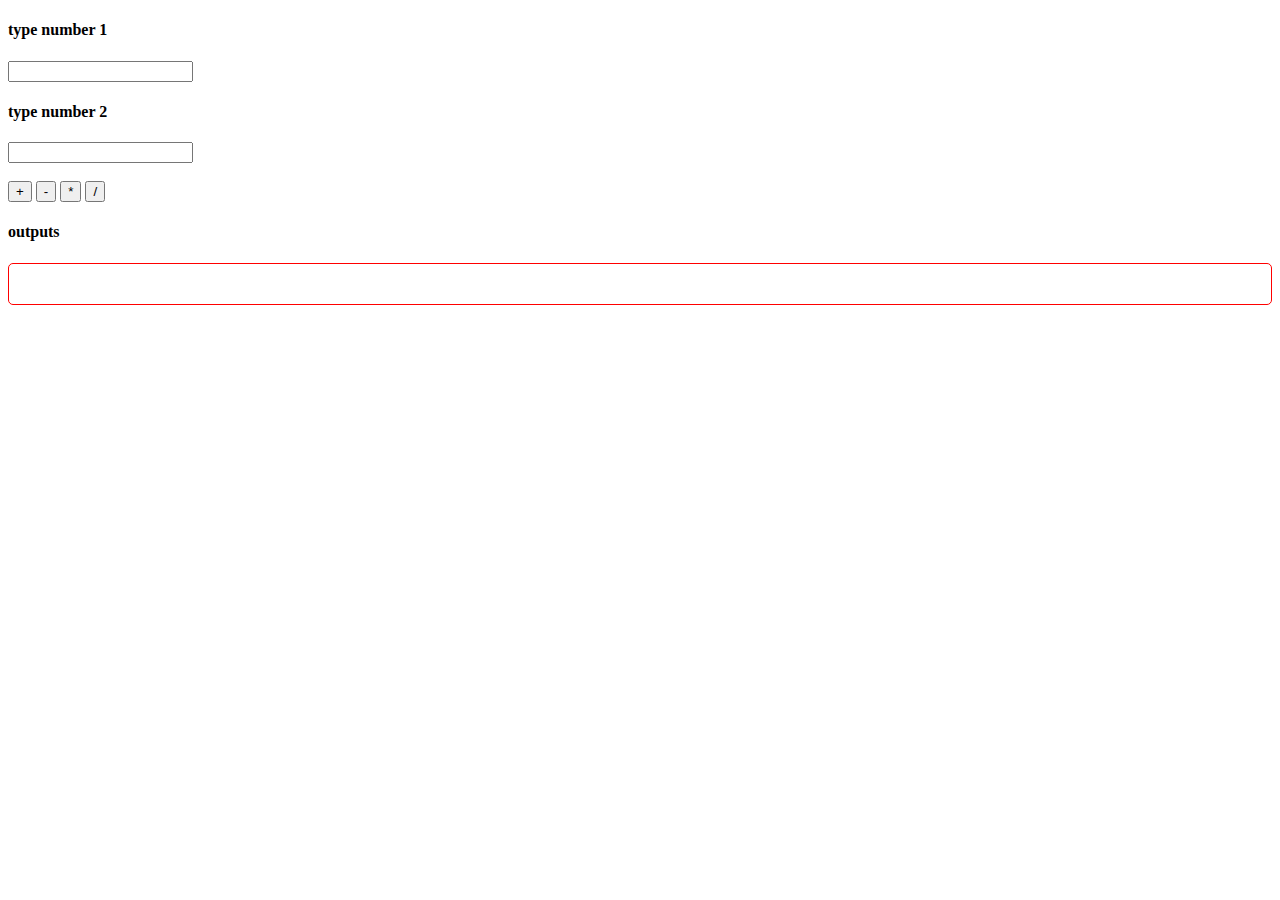
<file: pages/learn-js/index.html>
<!DOCTYPE html>
<html lang="en">

<head>
    <meta charset="UTF-8">
    <meta name="viewport" content="width=device-width, initial-scale=1.0">
    <title>learn java script</title>
</head>

<body>

    <div>
        <h4>type number 1</h4>
        <input id="my_input1" type="text">
    </div>
    <div>
        <h4>type number 2</h4>
        <input id="my_input2" type="text">
    </div>


    <div>
        <br>
        <button id="add">
            +
        </button>
        <button id="sub">
            -
        </button>
        <button id="mul">
            *
        </button>
        <button id="div">
            /
        </button>
    </div>

    <div>
        <h4>outputs</h4>
        <style>
            .output_box {
                border: 1px solid red;
                padding: 20px;
                border-radius: 5px;
            }
        </style>
        <div id="output_box" class="output_box">

        </div>
    </div>

    <script src="../../assets/js/learn.js"></script>
</body>

</html>
</file>
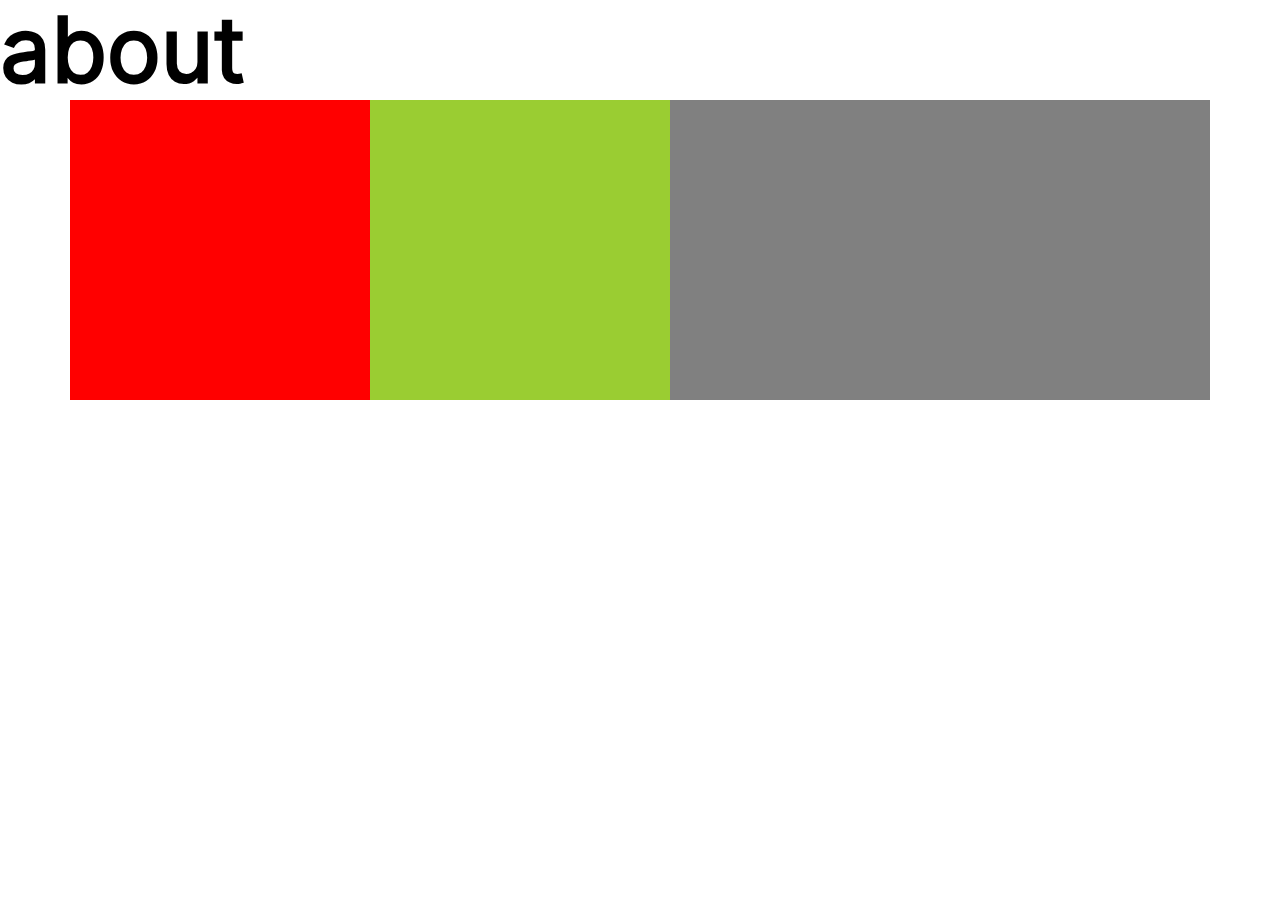
<file: pages/about.html>
<!DOCTYPE html>
<html lang="en">
<head>
    <meta charset="UTF-8">
    <meta name="viewport" content="width=device-width, initial-scale=1.0">
    <title>Document</title>
    <link rel="stylesheet" href="../assets/styles/app.css">
</head>
<body>
    <h1>about</h1>
    <section>
        <div class="container">
            <div class="about_content">
                <div class="left"></div>
                <div class="right"></div>
            </div>
        </div>
    </section>
</body>
</html>
</file>
<file: assets/fonts/google_icons.css>
/* fallback */
@font-face {
  font-family: 'Material Symbols Outlined';
  font-style: normal;
  font-weight: 100;
  src: url("./outline.woff2") format('woff2');
}

@font-face {
  font-family: 'Material Symbols Filled';
  font-style: normal;
  font-weight: 100;
  src: url("./fill.woff2") format('woff2');
}

.material-symbols-outlined {
  font-family: 'Material Symbols Outlined';
  font-weight: normal;
  font-style: normal;
  font-size: 24px;
  line-height: 1;
  letter-spacing: normal;
  text-transform: none;
  display: inline-block;
  white-space: nowrap;
  word-wrap: normal;
  direction: ltr;
  -webkit-font-feature-settings: 'liga';
  -webkit-font-smoothing: antialiased;
}

.material-symbols-outlined.fill{
  font-family: 'Material Symbols Filled';
}
</file>
<file: assets/styles/app.css>
@font-face {
  font-family: "inter-regular";
  src: url("../fonts/inter/Inter-Regular.ttf");
}
:root {
  --border:red;
  --error: #C91433;
  --primary: #0C68F4;
  --secondary: #F45E0C;
  --navy_blue: #042352;
  --black: #0C0C0C;
  --white: #fff;
  --app_font: "inter-regular";
  --inter: "inter-regular";
}

.svg_icon {
  min-height: 20px;
  min-width: 20px;
  max-width: 40px;
  max-height: 40px;
  -webkit-mask-repeat: no-repeat;
  mask-repeat: no-repeat;
  -webkit-mask-size: 100%;
  mask-size: 100%;
  background-color: black;
}

body,
html {
  margin: 0;
  padding: 0;
  outline: 0;
  box-sizing: border-box;
  font-family: var(--app_font);
}

img,
label,
a,
i,
span {
  display: inline-block;
}

a {
  text-decoration: none;
  font-size: 12px;
  transition-duration: 0.3s;
}

img {
  max-width: 100%;
  object-fit: cover;
  object-position: left;
}

ul,
ol {
  margin: 0;
  padding: 0;
  list-style-type: none;
}

h1,
h2,
h3,
h4,
h5,
h6 {
  margin: 0;
  list-style: none;
  font-size: 22px;
  line-height: 32px;
}

p {
  margin: 0;
  font-size: 14px;
  line-height: 24px;
}
p.p2 {
  font-size: 24px;
  line-height: 34px;
}

header,
nav,
div,
section,
aside,
main,
footer {
  box-sizing: border-box;
}

h1 {
  font-size: 90px;
  line-height: 100px;
}

h2 {
  font-size: 48px;
  line-height: 58px;
}

h3 {
  font-size: 22px;
  line-height: 32px;
}

.material-symbols-outlined {
  font-variation-settings: "FILL" 0, "wght" 400, "GRAD" 0, "opsz" 48;
}

.btn {
  display: inline-block;
  padding: 14px 40px;
  background-color: #f1f1f1;
  padding: 8px 16px;
  border-radius: 8px;
  transition-duration: 0.3s;
}
.btn.btn_v1 {
  background-color: var(--primary);
  color: var(--white);
}
.btn.btn_v1:hover {
  background-color: var(--secondary);
}
.btn.btn_v2 {
  background-color: var(--secondary);
  color: var(--white);
}
.btn.btn_v2:hover {
  background-color: var(--primary);
}

#search_modal {
  position: fixed;
  height: 100vh;
  width: 100vw;
  top: 0;
  left: 0;
  opacity: 0;
  visibility: hidden;
  transition-duration: 0.3s;
  transform: scale(0);
  z-index: 9999;
}
#search_modal.active {
  opacity: 1;
  visibility: visible;
  transform: scale(1);
}
#search_modal .search_overlay {
  background-color: rgba(0, 0, 0, 0.4);
  height: 100%;
  position: relative;
}
#search_modal .search_overlay .search_card {
  width: 808px;
  height: 490px;
  background-color: var(--white);
  border-radius: 8px;
  position: absolute;
  top: 50%;
  left: 50%;
  transform: translate(-50%, -50%);
  padding: 32px 50px 60px;
}
@media (min-width: 0px) and (max-width: 575.9px) {
  #search_modal .search_overlay .search_card {
    width: calc(100% - 31px);
    padding: 20px 10px;
    left: calc(50% - 8px);
  }
}
@media (min-width: 576px) and (max-width: 767.9px) {
  #search_modal .search_overlay .search_card {
    width: calc(100% - 31px);
    padding: 20px 10px;
    left: calc(50% - 8px);
  }
}
#search_modal .search_overlay .search_card .top {
  margin-bottom: 48px;
}
#search_modal .search_overlay .search_card .top .search_form {
  display: flex;
  justify-content: space-between;
}
#search_modal .search_overlay .search_card .top .search_form .search_input {
  flex: 1;
  border: 1px solid var(--black);
  display: flex;
  justify-content: space-between;
  border-radius: 8px;
}
#search_modal .search_overlay .search_card .top .search_form .search_input .input {
  flex: 1;
  padding: 16px;
  font-size: 14px;
  border: 0;
  outline: 0;
  border-radius: 8px;
}
#search_modal .search_overlay .search_card .top .search_form .search_input .submit_btn {
  background-color: transparent;
  border: 0;
  padding-right: 15px;
}
#search_modal .search_overlay .search_card .top .search_form .icon_part {
  width: 170px;
  display: flex;
  justify-content: flex-end;
  padding-top: 15px;
}
#search_modal .search_overlay .search_card .top .search_form .icon_part .close {
  height: 24px;
  width: 20px;
}
@media (min-width: 0px) and (max-width: 575.9px) {
  #search_modal .search_overlay .search_card .bottom {
    height: 359px;
    overflow-y: scroll;
  }
}
@media (min-width: 576px) and (max-width: 767.9px) {
  #search_modal .search_overlay .search_card .bottom {
    height: 359px;
    height: 359px;
  }
}
#search_modal .search_overlay .search_card .bottom .suggested_keywords {
  display: flex;
  gap: 50px;
  flex-wrap: wrap;
}
#search_modal .search_overlay .search_card .bottom .suggested_keywords .keyword_group .heading {
  font-size: 20px;
  font-weight: 600;
  margin-bottom: 40px;
}
#search_modal .search_overlay .search_card .bottom .suggested_keywords .keyword_group .link_list {
  display: grid;
  grid-template-columns: 1fr 1fr;
  column-gap: 30px;
  row-gap: 30px;
}
#search_modal .search_overlay .search_card .bottom .suggested_keywords .keyword_group .link_list li a {
  font-size: 18px;
  color: var(--black);
  text-transform: capitalize;
  font-weight: 300;
}
#search_modal .search_overlay .search_card .bottom .suggested_keywords .keyword_group .link_list li a:hover {
  color: var(--primary);
}
#search_modal .search_overlay .search_card .bottom .suggested_result {
  display: flex;
  gap: 30px;
}
@media (min-width: 0px) and (max-width: 575.9px) {
  #search_modal .search_overlay .search_card .bottom .suggested_result {
    flex-direction: column;
  }
}
#search_modal .search_overlay .search_card .bottom .suggested_result .left {
  width: 250px;
}
#search_modal .search_overlay .search_card .bottom .suggested_result .left .search_at_a_glance {
  font-size: 16px;
  color: #444;
  font-weight: 400;
  margin-bottom: 40px;
}
#search_modal .search_overlay .search_card .bottom .suggested_result .left .result_list ul {
  display: grid;
  grid-template-columns: 1fr 1fr;
  gap: 30px;
  row-gap: 5px;
}
#search_modal .search_overlay .search_card .bottom .suggested_result .left .result_list ul li a {
  color: var(--black);
}
#search_modal .search_overlay .search_card .bottom .suggested_result .left .result_list ul li a:hover {
  color: var(--primary);
}
#search_modal .search_overlay .search_card .bottom .suggested_result .left .result_list ul li a .search_match {
  color: #888;
}
#search_modal .search_overlay .search_card .bottom .suggested_result .right {
  flex: 1;
}
@media (min-width: 0px) and (max-width: 575.9px) {
  #search_modal .search_overlay .search_card .bottom .suggested_result .right .match_products {
    display: none;
  }
}
#search_modal .search_overlay .search_card .bottom .suggested_result .right .match_products .product_items {
  display: flex;
  gap: 10px;
}
#search_modal .search_overlay .search_card .bottom .suggested_result .right .match_products .product_items .nav_product {
  box-shadow: -2px 2px 15px -1px rgba(113, 113, 113, 0.12);
  padding: 5px;
}
#search_modal .search_overlay .search_card .bottom .suggested_result .right .match_products .product_items .img {
  height: 100px;
}
#search_modal .search_overlay .search_card .bottom .suggested_result .right .match_products .product_items .product_title {
  font-size: 10px;
  line-height: 16px;
  font-weight: 400;
}

.product_item {
  padding: 8px;
  border-radius: 8px;
  background-color: var(--white);
  position: relative;
}
.product_item .img {
  margin-bottom: 12px;
}
.product_item .title {
  font-size: 12px;
  line-height: 22px;
  margin-top: 12px;
  margin-bottom: 10px;
}
.product_item .discount {
  background-color: #FDDBC9;
  border-top-right-radius: 8px;
  border-bottom-right-radius: 8px;
  position: absolute;
  left: 0px;
  top: 8px;
  padding: 6px;
  font-size: 12px;
  color: #F45E0C;
}
.product_item .price_area {
  display: flex;
  justify-content: space-between;
}
.product_item .price_area .del_price {
  color: #717171;
  font-size: 13px;
}
.product_item .price_area .price {
  font-size: 14px;
}
.section_heading {
  display: flex;
  justify-content: space-between;
  align-items: center;
  border-bottom: 1px solid #B4B4B4;
  padding-bottom: 18px;
  margin-bottom: 32px;
}
.section_heading h2 {
  font-size: 32px;
  line-height: 32px;
}
@media (min-width: 0px) and (max-width: 575.9px) {
  .section_heading h2 {
    font-size: 20px;
  }
}
.section_heading .right_side a {
  font-size: 16px;
  color: var(--black);
}

.container {
  width: 1400px;
  margin: auto;
  padding: 0px 15px;
}
@media (min-width: 0px) and (max-width: 575.9px) {
  .container {
    width: calc(100% - 10px);
    padding: 0;
  }
}
@media (min-width: 576px) and (max-width: 767.9px) {
  .container {
    width: 546px;
  }
}
@media (min-width: 768px) and (max-width: 991.9px) {
  .container {
    width: 738px;
  }
}
@media (min-width: 992px) and (max-width: 1199.9px) {
  .container {
    width: 962px;
  }
}
@media (min-width: 1200px) and (max-width: 1399.9px) {
  .container {
    width: 1170px;
  }
}
@media (min-width: 1400px) {
  .container {
    width: 1370px;
  }
}

header {
  position: relative;
  position: sticky;
  top: 0;
  left: 0;
  z-index: 9999;
  box-shadow: 0px 0px 5px rgba(0, 0, 0, 0.3);
  background-color: var(--white);
}

nav .nav_body {
  display: flex;
  flex-wrap: wrap;
  justify-content: space-between;
  padding: 18px 0px;
  /* not responsive only large screen*/
}
nav .nav_body .nav_toggler {
  display: none;
}
nav .nav_body .nav_toggler button {
  background-color: transparent;
  border: 0;
  outline: 0;
  font-size: 30px;
  margin-top: 15px;
  cursor: pointer;
  transition-duration: 0.3s;
}
nav .nav_body .nav_toggler button:hover {
  color: var(--primary);
}
@media (min-width: 0px) and (max-width: 991.9px) {
  nav .nav_body .nav_toggler {
    display: block;
  }
}
nav .nav_body .logo {
  height: 65px;
}
nav .nav_body .menu {
  /* responsive */
}
@media (min-width: 992px) {
  nav .nav_body .menu {
    display: grid;
    align-items: center;
  }
}
nav .nav_body .menu ul {
  display: flex;
  flex-wrap: wrap;
  align-items: center;
  height: 100%;
  gap: 65px;
}
nav .nav_body .menu ul li.nav_logo, nav .nav_body .menu ul li.nav_close {
  display: none;
}
nav .nav_body .menu ul li a {
  font-size: 18px;
  color: var(--black);
  position: relative;
}
nav .nav_body .menu ul li a::after {
  content: "";
  height: 2px;
  width: 0px;
  position: absolute;
  left: -10px;
  bottom: -10px;
  background: var(--gradient-linear-stroke-bottom, linear-gradient(147deg, rgba(12, 104, 244, 0.3) 60.98%, rgba(12, 104, 244, 0.7) 81.93%, rgba(12, 104, 244, 0.3) 99.45%));
  background-position: center center;
  transition-duration: 0.3s;
}
nav .nav_body .menu ul li a:focus, nav .nav_body .menu ul li a:hover {
  color: var(--primary);
}
nav .nav_body .menu ul li a:focus::after, nav .nav_body .menu ul li a:hover::after {
  width: calc(100% + 20px);
}
@media (min-width: 0px) and (max-width: 991.9px) {
  nav .nav_body .menu {
    position: fixed;
    width: 100vw;
    height: 100vh;
    z-index: 999;
    top: 0;
    left: calc(-100vw - 100px);
    transition-duration: 0.3s;
  }
  nav .nav_body .menu.active {
    left: 0;
  }
  nav .nav_body .menu .overlay {
    background-color: rgba(0, 0, 0, 0.3);
    backdrop-filter: blur(3px);
    height: 100vh;
  }
  nav .nav_body .menu ul {
    height: 100vh;
    background: var(--white);
    box-shadow: 0px 0px 5px black;
    width: calc(100% - 30px);
    max-width: 400px;
    flex-direction: column;
    justify-content: flex-start;
    align-items: flex-start;
    gap: 30px;
    padding: 25px;
    position: relative;
  }
  nav .nav_body .menu ul li.nav_close, nav .nav_body .menu ul li.nav_logo {
    display: block;
  }
  nav .nav_body .menu ul li.nav_close a, nav .nav_body .menu ul li.nav_logo a {
    display: inline-block;
  }
  nav .nav_body .menu ul li.nav_close {
    position: absolute;
    top: 15px;
    top: 35px;
    /* right: 15px; */
    left: calc(100% - 75px);
  }
  nav .nav_body .menu ul li.nav_close a {
    height: 30px;
    width: 30px;
    border: 1px solid var(--black);
    border-radius: 50%;
    line-height: 27px;
    text-align: center;
    font-size: 19px;
    padding-left: 2px;
    box-sizing: border-box;
  }
}
nav .nav_body .action_menues ul {
  display: flex;
  flex-wrap: wrap;
  align-items: center;
  height: 100%;
  gap: 25px;
}
nav .nav_body .action_menues ul li {
  position: relative;
}
nav .nav_body .action_menues ul li a {
  position: relative;
}
nav .nav_body .action_menues ul li a .svg_icon {
  transition-duration: 0.3s;
}
nav .nav_body .action_menues ul li a:hover .svg_icon {
  background-color: var(--primary);
}
nav .nav_body .action_menues ul li a .cart_amount {
  height: 20px;
  min-width: 20px;
  background-color: var(--primary);
  border-radius: 32px;
  text-align: center;
  line-height: 20px;
  color: var(--white);
  font-size: 16px;
  position: absolute;
  bottom: -8px;
  right: -11px;
}
nav .nav_body .action_menues ul li:has(.active) > a .svg_icon {
  background-color: var(--primary);
}

#product_category_jumbo_menu {
  background: rgba(0, 0, 0, 0.575);
  height: calc(100vh - 103px);
  transition-duration: 0.3s;
  opacity: 0;
  visibility: hidden;
  position: fixed;
  width: 100vw;
  top: 103px;
  z-index: 20;
  /* responsive */
}
#product_category_jumbo_menu.active {
  opacity: 1;
  visibility: visible;
}
#product_category_jumbo_menu .product_list_menu {
  border-top: 1px solid var(--primary);
}
#product_category_jumbo_menu .product_list_menu .overlay {
  background-color: var(--white);
  border-bottom-left-radius: 5px;
  border-bottom-right-radius: 5px;
}
#product_category_jumbo_menu .product_list_menu .overlay .product_categories {
  display: flex;
}
#product_category_jumbo_menu .product_list_menu .overlay .product_categories .category_list {
  width: 290px;
  border-right: 1px solid #9E9E9E;
  padding: 24px 16px;
}
#product_category_jumbo_menu .product_list_menu .overlay .product_categories .category_list ul li {
  margin-bottom: 16px;
}
#product_category_jumbo_menu .product_list_menu .overlay .product_categories .category_list ul li a {
  display: flex;
  align-items: center;
  gap: 16px;
  color: var(--black);
  font-size: 18px;
}
#product_category_jumbo_menu .product_list_menu .overlay .product_categories .category_list ul li a .svg_icon {
  height: 24px;
  width: 24px;
}
#product_category_jumbo_menu .product_list_menu .overlay .product_categories .category_list ul li a:hover {
  color: var(--primary);
}
#product_category_jumbo_menu .product_list_menu .overlay .product_categories .subcategory_list {
  display: flex;
  flex: 1;
  justify-content: space-between;
}
#product_category_jumbo_menu .product_list_menu .overlay .product_categories .subcategory_list .subcategories {
  width: 260px;
  padding: 24px 16px;
}
#product_category_jumbo_menu .product_list_menu .overlay .product_categories .subcategory_list .subcategories ul li {
  margin-bottom: 16px;
}
#product_category_jumbo_menu .product_list_menu .overlay .product_categories .subcategory_list .subcategories ul li a {
  display: flex;
  align-items: center;
  gap: 16px;
  color: var(--black);
  font-size: 18px;
}
#product_category_jumbo_menu .product_list_menu .overlay .product_categories .subcategory_list .subcategories ul li a .svg_icon {
  height: 24px;
  width: 24px;
}
#product_category_jumbo_menu .product_list_menu .overlay .product_categories .subcategory_list .subcategories ul li a:hover {
  color: var(--primary);
}
#product_category_jumbo_menu .product_list_menu .overlay .product_categories .subcategory_list .subcategories ul li .view_all {
  color: var(--primary);
  font-size: 16px;
}
#product_category_jumbo_menu .product_list_menu .overlay .product_categories .subcategory_list .top_products {
  flex: 1;
}
#product_category_jumbo_menu .product_list_menu .overlay .product_categories .subcategory_list .top_products .close {
  text-align: right;
  padding-top: 10px;
  padding-right: 10px;
}
#product_category_jumbo_menu .product_list_menu .overlay .product_categories .subcategory_list .top_products .close a {
  background-color: var(--primary);
  color: white;
  padding: 10px 15px;
  border-radius: 4px;
  margin-bottom: 3px;
}
#product_category_jumbo_menu .product_list_menu .overlay .product_categories .subcategory_list .top_products .nav_product_items {
  display: flex;
  gap: 16px;
  justify-content: flex-end;
  padding: 24px;
}
#product_category_jumbo_menu .product_list_menu .overlay .product_categories .subcategory_list .top_products .nav_product_items .nav_product {
  width: 150px;
  padding: 8px;
  border-radius: 5px;
  box-shadow: 0px 0px 5px rgba(0, 0, 0, 0.356);
}
#product_category_jumbo_menu .product_list_menu .overlay .product_categories .subcategory_list .top_products .nav_product_items .nav_product img {
  margin-bottom: 16px;
}
#product_category_jumbo_menu .product_list_menu .overlay .product_categories .subcategory_list .top_products .nav_product_items .nav_product a h4 {
  font-size: 16px;
  color: var(--black);
  font-weight: 400;
}
@media (min-width: 0px) and (max-width: 991.9px) {
  #product_category_jumbo_menu {
    z-index: 9999;
  }
  #product_category_jumbo_menu .product_list_menu .overlay {
    max-width: 400px;
    width: 100%;
  }
  #product_category_jumbo_menu .product_list_menu .overlay .product_categories {
    flex-direction: column;
  }
  #product_category_jumbo_menu .product_list_menu .overlay .product_categories .category_list {
    padding-bottom: 0;
    border-right: 0px;
  }
  #product_category_jumbo_menu .product_list_menu .overlay .product_categories .subcategory_list {
    flex-direction: column;
    flex: unset;
  }
  #product_category_jumbo_menu .product_list_menu .overlay .product_categories .subcategory_list .subcategories {
    padding-top: 0;
  }
  #product_category_jumbo_menu .product_list_menu .overlay .product_categories .subcategory_list .top_products .nav_product_items {
    display: none;
  }
  #product_category_jumbo_menu .product_list_menu .overlay .product_categories .subcategory_list .top_products .close {
    text-align: center;
  }
}

.user_drop_down_actions {
  position: absolute;
  top: calc(100% + 39px);
  right: 0;
  width: 230px;
  background-color: white;
  padding: 16px;
  border-bottom-right-radius: 8px;
  border-bottom-left-radius: 8px;
  box-shadow: 1px 3px 10px -2px rgba(12, 104, 244, 0.5490196078);
  border-top: 2px solid var(--primary);
  display: none;
  z-index: 9;
}
.user_drop_down_actions.active {
  display: block;
}
.user_drop_down_actions ul {
  display: grid;
  gap: 24px;
}
.user_drop_down_actions ul li a {
  display: flex;
  gap: 16px;
  align-items: flex-start;
}
.user_drop_down_actions ul li a:hover .content h4, .user_drop_down_actions ul li a:hover .content p {
  color: var(--primary);
}
.user_drop_down_actions ul li a .content h4 {
  font-size: 18px;
  margin: 0;
  margin-bottom: 9px;
  line-height: 18px;
  font-weight: 300;
}
.user_drop_down_actions ul li a .content h4.block {
  color: var(--primary);
}
.user_drop_down_actions ul li a .content p {
  margin: 0;
  font-size: 14px;
  line-height: 14px;
  font-weight: 300;
}

.cart_items {
  position: absolute;
  top: calc(100% + 39px);
  right: 0;
  width: 512px;
  max-height: 700px;
  background-color: white;
  padding: 16px;
  border-bottom-right-radius: 8px;
  border-bottom-left-radius: 8px;
  box-shadow: 1px 3px 10px -2px rgba(12, 104, 244, 0.5490196078);
  border-top: 2px solid var(--primary);
  z-index: 9;
  display: none;
}
@media (min-width: 0px) and (max-width: 991.9px) {
  .cart_items {
    width: 100vw;
    right: -68px;
  }
}
.cart_items.active {
  display: block;
}
.cart_items .top {
  padding-bottom: 10px;
}
.cart_items .top .cart_top_title {
  font-size: 18px;
  font-weight: 300;
  line-height: 20px;
}
.cart_items .mid .cart_item_list {
  padding: 8px;
  height: 447px;
  overflow-y: scroll;
}
.cart_items .mid .cart_item_list .cart_item {
  padding: 16px 32px;
  margin-bottom: 12px;
  border-radius: 8px;
  background: #FFF;
  box-shadow: -2px 2px 15px -1px rgba(113, 113, 113, 0.12);
  display: flex;
  gap: 25px;
  align-items: center;
}
@media (min-width: 0px) and (max-width: 575.9px) {
  .cart_items .mid .cart_item_list .cart_item {
    flex-direction: column;
  }
}
@media (min-width: 576px) and (max-width: 767.9px) {
  .cart_items .mid .cart_item_list .cart_item {
    flex-direction: column;
  }
}
.cart_items .mid .cart_item_list .cart_item .img {
  width: 145px;
}
.cart_items .mid .cart_item_list .cart_item .content {
  width: calc(100% - 170px);
}
@media (min-width: 0px) and (max-width: 575.9px) {
  .cart_items .mid .cart_item_list .cart_item .content {
    width: 100%;
  }
}
@media (min-width: 576px) and (max-width: 767.9px) {
  .cart_items .mid .cart_item_list .cart_item .content {
    width: 100%;
  }
}
.cart_items .mid .cart_item_list .cart_item .content .product_name,
.cart_items .mid .cart_item_list .cart_item .content .size {
  font-size: 15px;
  line-height: 18px;
  font-weight: 600;
}
.cart_items .mid .cart_item_list .cart_item .content .color {
  margin-top: 10px;
}
.cart_items .mid .cart_item_list .cart_item .content .color,
.cart_items .mid .cart_item_list .cart_item .content .qty {
  font-size: 10px;
  line-height: 12px;
  font-weight: 300;
}
.cart_items .mid .cart_item_list .cart_item .content .extra_features ul {
  display: block;
  margin-top: 10px;
}
.cart_items .mid .cart_item_list .cart_item .content .extra_features ul li {
  display: flex;
  gap: 10px;
  font-size: 10px;
  line-height: 10px;
  margin-bottom: 10px;
  align-items: center;
}
.cart_items .mid .cart_item_list .cart_item .content .extra_features ul li .svg_icon {
  height: 16px;
  width: 16px;
  background-color: var(--primary);
}
.cart_items .mid .cart_item_list .cart_item .content .qty_changer {
  display: flex;
  justify-content: space-between;
  gap: 30px;
  align-items: center;
}
.cart_items .mid .cart_item_list .cart_item .content .qty_changer .price {
  font-size: 13px;
  line-height: 15px;
  display: flex;
}
.cart_items .mid .cart_item_list .cart_item .content .qty_changer .qty_updater {
  display: flex;
}
.cart_items .mid .cart_item_list .cart_item .content .qty_changer .qty_updater button {
  background-color: transparent;
  border: 0;
  outline: 0;
  cursor: pointer;
}
.cart_items .mid .cart_item_list .cart_item .content .qty_changer .qty_updater .delete_cart .svg_icon {
  background-color: var(--error);
}
.cart_items .mid .cart_item_list .cart_item .content .qty_changer .qty_updater .qty_input {
  display: flex;
  gap: 3px;
  border-bottom: 1px solid #717171;
}
.cart_items .mid .cart_item_list .cart_item .content .qty_changer .qty_updater .qty_input input {
  width: 45px;
  border: 0;
  text-align: center;
}
.cart_items .bottom {
  display: flex;
  gap: 32px;
  align-items: center;
  padding-top: 15px;
}
.cart_items .bottom .left .title {
  font-size: 14px;
  font-weight: 300;
  line-height: 16px;
}
.cart_items .bottom .left .amount {
  font-size: 15px;
  font-weight: 600;
  line-height: 17px;
}
.cart_items .bottom .right {
  flex: 1;
}
.cart_items .bottom .right a {
  background-color: var(--primary);
  border-radius: 8px;
  color: var(--white);
  text-align: center;
  display: block;
  font-size: 16px;
  display: flex;
  justify-content: center;
  align-items: center;
  gap: 10px;
  padding: 16px 15px;
}
.cart_items .bottom .right a .svg_icon {
  background-color: var(--white);
}
.cart_items .bottom .right a:hover {
  background-color: var(--secondary);
}
.cart_items .bottom .right a:hover .svg_icon {
  background-color: var(--white);
}

footer .top {
  background: rgb(9, 81, 190);
  background: radial-gradient(circle, rgb(88, 118, 233) -361%, rgb(2, 23, 54) 70%);
  padding-top: 48px;
}
footer .top .footer_top_content {
  display: grid;
  grid-template-columns: repeat(auto-fit, 300px);
  justify-content: space-between;
  gap: 30px;
}
@media (min-width: 0px) and (max-width: 400px) {
  footer .top .footer_top_content {
    grid-template-columns: repeat(auto-fit, 270px);
  }
}
footer .top .footer_top_content .footer_item h3 {
  color: var(--white);
  font-size: 16px;
  line-height: 14px;
  margin-bottom: 15px;
}
footer .top .footer_top_content .footer_item ul li {
  margin-bottom: 10px;
}
footer .top .footer_top_content .footer_item ul li a {
  font-size: 16px;
  color: var(--white);
}
footer .top .footer_top_content .footer_item ul li a i {
  padding-right: 5px;
}
footer .top .footer_top_content .footer_item .s_icons {
  display: flex;
  gap: 10px;
}
footer .top .footer_top_content .footer_item .s_icons li a {
  color: white;
  font-size: 18px;
  height: 30px;
  width: 30px;
  line-height: 30px;
  text-align: center;
  border-radius: 3px;
  border: 1px solid var(--white);
}
footer .top .footer_top_content .footer_item .s_icons li a i {
  padding-right: 0;
}
footer .bottom {
  background-color: #021736;
  padding: 16px;
}
@media (min-width: 768px) and (max-width: 991.9px) {
  footer .bottom {
    padding: 14px;
  }
}
footer .bottom .footer_bottom_content {
  display: flex;
  justify-content: space-between;
  gap: 20px;
  flex-wrap: wrap;
}
footer .bottom .footer_bottom_content .left p {
  font-size: 12px;
  color: var(--white);
}
footer .bottom .footer_bottom_content .right ul {
  display: flex;
  justify-content: flex-end;
  gap: 20px;
}
@media (min-width: 0px) and (max-width: 400px) {
  footer .bottom .footer_bottom_content .right ul {
    gap: 12px;
    flex-wrap: wrap;
    justify-content: center;
  }
}
footer .bottom .footer_bottom_content .right ul li a {
  color: var(--white);
  font-size: 12px;
}

.subscribe_form {
  position: relative;
  margin-bottom: 20px;
}
.subscribe_form .icon {
  font-size: 20px;
  color: var(--white);
  position: absolute;
  left: 12px;
  top: 50%;
  transform: translateY(-50%);
}
.subscribe_form .input {
  width: 100%;
  padding: 12px 36px;
  border: 1px solid var(--white);
  border-radius: 5px;
  background-color: transparent;
  box-sizing: border-box;
  font-size: 16px;
  color: white;
}
.subscribe_form .button {
  background-color: transparent;
  border: 0;
  outline: 0;
  font-size: 20px;
  color: var(--white);
  position: absolute;
  right: 12px;
  top: 50%;
  transform: translateY(-50%);
}
.subscribe_form .button i {
  color: white;
}

.bread_cumb_content {
  display: flex;
  flex-wrap: wrap;
  gap: 25px;
  padding: 28px 0px;
}
.bread_cumb_content li a {
  font-family: var(--inter);
  font-size: 18px;
  line-height: 18px;
  position: relative;
  color: var(--black);
  text-transform: capitalize;
}
.bread_cumb_content li a::after {
  content: "\f105";
  font-family: var(--fa-style-family, "Font Awesome 6 Free");
  font-weight: 900;
  position: absolute;
  right: -18px;
  font-size: 14px;
  line-height: 19px;
}
.bread_cumb_content li:last-child a {
  color: var(--primary);
  text-decoration: underline;
}
.bread_cumb_content li:last-child a::after {
  content: "";
}

.about_content {
  background-color: gray;
  display: flex;
}
.about_content .left {
  min-height: 300px;
  min-width: 300px;
  background-color: red;
}
.about_content .right {
  min-height: 300px;
  min-width: 300px;
  background-color: yellowgreen;
}

.banner_content {
  display: grid;
  grid-template-columns: 500px 1fr;
}
@media (min-width: 0px) and (max-width: 575.9px) {
  .banner_content {
    display: block;
  }
}
@media (min-width: 576px) and (max-width: 767.9px) {
  .banner_content {
    display: block;
  }
}
@media (min-width: 768px) and (max-width: 991.9px) {
  .banner_content {
    grid-template-columns: 370px 1fr;
  }
}
.banner_content .left .heading {
  font-size: 64px;
  color: var(--navy_blue);
  margin-top: 56px;
}
@media (min-width: 0px) and (max-width: 575.9px) {
  .banner_content .left .heading {
    font-size: 40px;
    line-height: 50px;
  }
}
@media (min-width: 576px) and (max-width: 767.9px) {
  .banner_content .left .heading {
    font-size: 40px;
    line-height: 50px;
  }
}
.banner_content .left .sub_heading {
  font-size: 32px;
  color: var(--navy_blue);
  margin-top: 50px;
  margin-bottom: 110px;
}
@media (min-width: 0px) and (max-width: 575.9px) {
  .banner_content .left .sub_heading {
    margin-top: 17px;
    margin-bottom: 25px;
  }
}
@media (min-width: 576px) and (max-width: 767.9px) {
  .banner_content .left .sub_heading {
    margin-top: 17px;
    margin-bottom: 25px;
  }
}
@media (min-width: 768px) and (max-width: 991.9px) {
  .banner_content .left .sub_heading {
    margin-top: 0;
  }
}
.banner_content .left .sub_heading span {
  color: var(--secondary);
}
.banner_content .left .banner_btn {
  padding: 19px 95px;
}
@media (min-width: 0px) and (max-width: 575.9px) {
  .banner_content .right {
    padding-top: 40px;
  }
}
@media (min-width: 576px) and (max-width: 767.9px) {
  .banner_content .right {
    padding-top: 40px;
  }
}
@media (min-width: 768px) and (max-width: 991.9px) {
  .banner_content .right {
    padding-top: 70px;
  }
}
@media (min-width: 992px) and (max-width: 1199.9px) {
  .banner_content .right {
    padding-top: 70px;
  }
}
@media (min-width: 1200px) and (max-width: 1399.9px) {
  .banner_content .right {
    padding-top: 20px;
  }
}
@media (min-width: 1400px) {
  .banner_content .right {
    padding-top: 20px;
  }
}

.top_categories {
  display: grid;
  grid-template-columns: repeat(auto-fit, minmax(184px, 1fr));
  gap: 24px;
  padding: 48px 0px;
}
@media (min-width: 0px) and (max-width: 575.9px) {
  .top_categories {
    grid-template-columns: repeat(auto-fit, minmax(100px, 1fr));
  }
}
@media (min-width: 576px) and (max-width: 767.9px) {
  .top_categories {
    grid-template-columns: repeat(auto-fit, minmax(100px, 1fr));
  }
}
.top_categories .item {
  padding: 8px 18px;
  background-color: var(--white);
  box-shadow: -2px 2px 15px -1px rgba(113, 113, 113, 0.12);
  border-radius: 8px;
}
.top_categories .item .title h3 {
  font-size: 16px;
  text-align: center;
  font-weight: 400;
}

.top_sales_part {
  background-color: var(--navy_blue);
  background-image: url("../images/sales/shape.png");
  display: grid;
  grid-template-columns: 290px 1000px;
  gap: 20px;
  margin-bottom: 48px;
  border-radius: 8px;
  background-position: -121px -93px;
  background-size: 382px;
  background-repeat: no-repeat;
  background-blend-mode: soft-light;
}
@media (min-width: 0px) and (max-width: 575.9px) {
  .top_sales_part {
    display: block;
  }
}
@media (min-width: 576px) and (max-width: 767.9px) {
  .top_sales_part {
    display: block;
  }
}
@media (min-width: 768px) and (max-width: 991.9px) {
  .top_sales_part {
    grid-template-columns: 290px 400px;
  }
}
@media (min-width: 992px) and (max-width: 1199.9px) {
  .top_sales_part {
    grid-template-columns: 290px 610px;
  }
}
@media (min-width: 1200px) and (max-width: 1399.9px) {
  .top_sales_part {
    grid-template-columns: 290px 823px;
  }
}
.top_sales_part .left {
  color: var(--white);
  text-align: center;
}
.top_sales_part .left .heading {
  font-size: 24px;
  margin-top: 62px;
  margin-bottom: 8px;
}
.top_sales_part .left .sub_heading {
  font-size: 20px;
  font-weight: 400;
  margin-bottom: 88px;
}
.top_sales_part .left .link {
  font-size: 16px;
  color: var(--white);
  display: inline-flex;
  justify-content: center;
  gap: 5px;
  margin-bottom: 62px;
}
.top_sales_part .left .link .svg_icon {
  background-color: white;
}
.top_sales_part > .right {
  padding-top: 56px;
  padding-right: 10px;
}
@media (min-width: 0px) and (max-width: 575.9px) {
  .top_sales_part > .right {
    padding-left: 10px;
  }
}
@media (min-width: 576px) and (max-width: 767.9px) {
  .top_sales_part > .right {
    padding-left: 10px;
  }
}
.top_sales_part > .right .navigation {
  display: flex;
  justify-content: flex-end;
  gap: 10px;
  padding: 8px 0px;
}
.top_sales_part > .right .owl-carousel .owl-nav.disabled {
  display: flex;
  justify-content: flex-end;
  gap: 10px;
  margin-top: 8px;
}

.product_list2 {
  display: grid;
  grid-template-columns: repeat(auto-fit, minmax(248px, 248px));
  gap: 24px;
  padding-bottom: 48px;
}
@media (min-width: 0px) and (max-width: 575.9px) {
  .product_list2 {
    grid-template-columns: 1fr;
  }
}
@media (min-width: 576px) and (max-width: 767.9px) {
  .product_list2 {
    grid-template-columns: repeat(auto-fit, minmax(95px, 240px));
  }
}
@media (min-width: 768px) and (max-width: 991.9px) {
  .product_list2 {
    grid-template-columns: repeat(auto-fit, minmax(220px, 1fr));
  }
}
@media (min-width: 992px) and (max-width: 1199.9px) {
  .product_list2 {
    grid-template-columns: repeat(auto-fit, minmax(215px, 1fr));
  }
}
.product_list2 .product_item_2 {
  max-width: 255px;
  box-shadow: -2px 2px 15px -1px rgba(113, 113, 113, 0.12);
  padding: 16px;
  display: grid;
}
@media (min-width: 0px) and (max-width: 575.9px) {
  .product_list2 .product_item_2 {
    max-width: unset;
  }
}
.product_list2 .product_item_2 .top {
  position: relative;
  overflow: hidden;
}
.product_list2 .product_item_2 .top .img a {
  display: block;
}
.product_list2 .product_item_2 .top .img a img {
  transition-duration: 0.3s;
}
.product_list2 .product_item_2 .top .favourite {
  position: absolute;
  top: 0px;
  left: -35px;
  font-size: 24px;
  z-index: 9;
}
.product_list2 .product_item_2 .top .color_list {
  position: absolute;
  right: 0;
  z-index: 9;
  top: 50%;
  transform: translateY(-50%);
}
.product_list2 .product_item_2 .top .color_list li {
  width: 12px;
  height: 12px;
  border-radius: 50%;
  margin-bottom: 5px;
  cursor: pointer;
}
.product_list2 .product_item_2 .top .add_to_cart_btn {
  position: absolute;
  bottom: -35px;
  left: 50%;
  transform: translateX(-50%);
  text-wrap: nowrap;
}
.product_list2 .product_item_2 .divider {
  height: 2px;
  background: rgb(68, 68, 68);
  background: linear-gradient(90deg, rgba(68, 68, 68, 0.2800769966) 35%, rgb(16, 16, 16) 51%, rgba(68, 68, 68, 0.3557072487) 69%);
}
.product_list2 .product_item_2 .bottom {
  display: flex;
  flex-direction: column;
  justify-content: space-between;
}
.product_list2 .product_item_2 .bottom .title a {
  display: block;
}
.product_list2 .product_item_2 .bottom .title a h3 {
  font-size: 16px;
  text-align: center;
  color: var(--black);
}
.product_list2 .product_item_2 .bottom .price {
  display: flex;
  justify-content: space-between;
}
.product_list2 .product_item_2 .bottom .price .right {
  color: var(--navy_blue);
}
.product_list2 .product_item_2:hover .top .img a img {
  transform: scale(1.2);
}
.product_list2 .product_item_2:hover .top .favourite {
  left: 0;
  color: red;
}
.product_list2 .product_item_2:hover .top .add_to_cart_btn {
  bottom: 15px;
}
.product_list2 .product_item_2:hover .divider {
  background: rgb(6, 58, 136);
  background: linear-gradient(90deg, rgba(6, 58, 136, 0.3501050078) 35%, rgb(6, 58, 136) 51%, rgba(6, 58, 136, 0.2436624308) 69%);
}
.product_list2 .product_item_2:hover .bottom a h3 {
  color: var(--navy_blue);
}

#offers {
  padding-bottom: 40px;
}

.offer_contents {
  display: grid;
  grid-template-columns: 1fr 444px;
  gap: 24px;
}
@media (min-width: 0px) and (max-width: 575.9px) {
  .offer_contents {
    grid-template-columns: 1fr;
  }
}
@media (min-width: 576px) and (max-width: 767.9px) {
  .offer_contents {
    grid-template-columns: 1fr;
  }
}
@media (min-width: 768px) and (max-width: 991.9px) {
  .offer_contents {
    grid-template-columns: 1fr;
  }
}
@media (min-width: 992px) and (max-width: 1199.9px) {
  .offer_contents {
    grid-template-columns: 1fr;
  }
}
@media (min-width: 1200px) and (max-width: 1399.9px) {
  .offer_contents {
    grid-template-columns: 1fr 420px;
  }
}
.offer_contents .offer_btn {
  position: absolute;
  left: 66px;
  bottom: 36px;
  padding: 14px 32px;
}
@media (min-width: 0px) and (max-width: 575.9px) {
  .offer_contents .offer_btn {
    left: 86px;
    bottom: -14px;
  }
}
@media (min-width: 576px) and (max-width: 767.9px) {
  .offer_contents .offer_btn {
    left: 86px;
    bottom: -14px;
  }
}
@media (min-width: 768px) and (max-width: 991.9px) {
  .offer_contents .offer_btn {
    bottom: 0;
  }
}
.offer_contents .left .left_content {
  padding: 25px;
  position: relative;
  display: grid;
  grid-template-columns: 1fr 270px;
  gap: 25px;
  height: 100%;
}
@media (min-width: 0px) and (max-width: 575.9px) {
  .offer_contents .left .left_content {
    grid-template-columns: 1fr;
  }
}
@media (min-width: 576px) and (max-width: 767.9px) {
  .offer_contents .left .left_content {
    grid-template-columns: 1fr;
  }
}
@media (min-width: 1200px) and (max-width: 1399.9px) {
  .offer_contents .left .left_content {
    grid-template-columns: 253px 367px;
  }
}
@media (min-width: 1400px) {
  .offer_contents .left .left_content {
    grid-template-columns: 1fr 385px;
  }
}
.offer_contents .left .left_content .img {
  position: absolute;
  height: 100%;
  width: 100%;
  left: 0;
  top: 0;
}
.offer_contents .left .left_content .img img {
  height: 100%;
  width: 100%;
  object-fit: unset;
}
.offer_contents .left .left_content .content_left {
  position: relative;
  z-index: 99;
}
.offer_contents .left .left_content .content_left .offer_title {
  font-size: 24px;
  margin-bottom: 60px;
}
.offer_contents .left .left_content .content_left .product_image img {
  max-width: 380px;
}
@media (min-width: 0px) and (max-width: 575.9px) {
  .offer_contents .left .left_content .content_left .product_image img {
    max-width: unset;
    width: 225px;
  }
}
@media (min-width: 576px) and (max-width: 767.9px) {
  .offer_contents .left .left_content .content_left .product_image img {
    max-width: unset;
    width: 225px;
  }
}
@media (min-width: 1200px) and (max-width: 1399.9px) {
  .offer_contents .left .left_content .content_left .product_image img {
    max-width: 100%;
  }
}
.offer_contents .left .left_content .content_right {
  position: relative;
  z-index: 99;
}
.offer_contents .left .left_content .content_right .count_down {
  display: flex;
  gap: 8px;
  margin-bottom: 30px;
  flex-wrap: wrap;
}
.offer_contents .left .left_content .content_right .count_down li {
  padding: 8px;
  border-radius: 8px;
  text-align: center;
  border: 1px solid var(--black);
  height: 46px;
  width: 49px;
}
.offer_contents .left .left_content .content_right .count_down li .amount {
  font-weight: 600;
  font-size: 16px;
  margin-bottom: 8px;
}
.offer_contents .left .left_content .content_right .count_down li .title {
  font-size: 14px;
}
.offer_contents .left .left_content .content_right .offer_details_title {
  font-size: 20px;
  margin-bottom: 10px;
}
@media (min-width: 0px) and (max-width: 575.9px) {
  .offer_contents .left .left_content .content_right .offer_details_title {
    line-height: 30px;
  }
}
@media (min-width: 576px) and (max-width: 767.9px) {
  .offer_contents .left .left_content .content_right .offer_details_title {
    line-height: 30px;
  }
}
.offer_contents .left .left_content .content_right .description {
  font-size: 16px;
  margin-bottom: 25px;
}
.offer_contents .right .right_content {
  height: 444px;
  width: 444px;
  position: relative;
}
@media (min-width: 0px) and (max-width: 575.9px) {
  .offer_contents .right .right_content {
    height: unset;
    width: unset;
  }
}
@media (min-width: 576px) and (max-width: 767.9px) {
  .offer_contents .right .right_content {
    height: unset;
    width: unset;
  }
}
.offer_contents .right .right_content .img {
  height: 100%;
  width: 100%;
}
.offer_contents .right .right_content .img img {
  border-radius: 8px;
  height: 100%;
  width: 100%;
}

.brand_list {
  padding-bottom: 30px;
}
.brand_list .brand_logos {
  padding: 60px 0px;
}
@media (min-width: 0px) and (max-width: 575.9px) {
  .brand_list .brand_logos {
    padding: 25px 0px;
  }
}
.brand_list .brand_logos .img {
  display: flex;
  justify-content: center;
}
.brand_list .brand_logos .img img {
  height: 30px;
  width: unset;
  max-width: 100%;
  object-fit: contain;
}

.heighlighted_content {
  margin-bottom: 60px;
  display: grid;
  grid-template-columns: 330px 1fr;
  gap: 30px;
  background-color: #223949;
  border-radius: 8px;
  padding: 40px 60px;
  position: relative;
  overflow: hidden;
}
@media (min-width: 0px) and (max-width: 575.9px) {
  .heighlighted_content {
    grid-template-columns: 1fr;
    padding: 20px;
  }
}
@media (min-width: 576px) and (max-width: 767.9px) {
  .heighlighted_content {
    grid-template-columns: 1fr;
    padding: 20px;
  }
}
@media (min-width: 768px) and (max-width: 991.9px) {
  .heighlighted_content {
    grid-template-columns: 250px 1fr;
  }
}
.heighlighted_content .shape {
  width: 400px;
  height: 100%;
  position: absolute;
  right: 0;
  top: 0;
  background-color: var(--secondary);
  clip-path: ellipse(75% 82% at 77% 51%);
}
@media (min-width: 0px) and (max-width: 575.9px) {
  .heighlighted_content .shape {
    width: 100%;
    height: calc(100% - 49px);
    right: 0px;
    top: unset;
    transform: rotate(90deg);
    bottom: -50%;
  }
}
@media (min-width: 576px) and (max-width: 767.9px) {
  .heighlighted_content .shape {
    width: 100%;
    height: calc(100% - 40px);
    right: 0px;
    top: unset;
    transform: rotate(90deg);
    bottom: -50%;
  }
}
@media (min-width: 768px) and (max-width: 991.9px) {
  .heighlighted_content .shape {
    grid-template-columns: 312px 1fr;
    padding: 38px 17px;
  }
}
.heighlighted_content .left {
  display: grid;
  align-content: center;
}
.heighlighted_content .left .l_content .heading {
  font-size: 44px;
  text-transform: uppercase;
  line-height: 54px;
  color: var(--white);
}
@media (min-width: 0px) and (max-width: 575.9px) {
  .heighlighted_content .left .l_content .heading {
    font-size: 23px;
  }
}
@media (min-width: 576px) and (max-width: 767.9px) {
  .heighlighted_content .left .l_content .heading {
    font-size: 23px;
  }
}
@media (min-width: 768px) and (max-width: 991.9px) {
  .heighlighted_content .left .l_content .heading {
    font-size: 34px;
  }
}
.heighlighted_content .left .l_content p {
  font-size: 24px;
  line-height: 34px;
  color: var(--white);
  margin-top: 20px;
  margin-bottom: 40px;
}
@media (min-width: 0px) and (max-width: 575.9px) {
  .heighlighted_content .left .l_content p {
    font-size: 20px;
  }
}
@media (min-width: 576px) and (max-width: 767.9px) {
  .heighlighted_content .left .l_content p {
    font-size: 20px;
  }
}
.heighlighted_content .left .l_content .btns {
  text-align: center;
}
.heighlighted_content .right .img {
  max-width: 500px;
  margin: 0 auto;
  position: relative;
}

.blog_list {
  display: grid;
  grid-template-columns: repeat(auto-fit, minmax(315px, 315px));
  gap: 20px;
  justify-content: space-between;
  padding-bottom: 60px;
}
@media (min-width: 0px) and (max-width: 400px) {
  .blog_list {
    grid-template-columns: 1fr;
  }
}
@media (min-width: 576px) and (max-width: 767.9px) {
  .blog_list {
    grid-template-columns: repeat(auto-fit, minmax(247px, 1fr));
  }
}
@media (min-width: 768px) and (max-width: 991.9px) {
  .blog_list {
    grid-template-columns: repeat(auto-fit, minmax(315px, 1fr));
  }
}
@media (min-width: 992px) and (max-width: 1199.9px) {
  .blog_list {
    grid-template-columns: repeat(auto-fit, minmax(295px, 1fr));
  }
}
@media (min-width: 1200px) and (max-width: 1399.9px) {
  .blog_list {
    grid-template-columns: repeat(auto-fit, minmax(270px, 1fr));
  }
}
.blog_list .blog_item {
  border-radius: 8px;
  box-shadow: -2px 2px 15px -1px rgba(113, 113, 113, 0.12);
  overflow: hidden;
}
.blog_list .blog_item .top {
  overflow: hidden;
  margin-bottom: 12px;
  height: 210px;
}
.blog_list .blog_item .mid {
  padding-left: 16px;
  padding-right: 16px;
  display: flex;
  justify-content: space-between;
  gap: 10px;
}
.blog_list .blog_item .mid .mid_item {
  padding-bottom: 12px;
}
.blog_list .blog_item .mid .mid_item i {
  font-size: 20px;
  line-height: 20px;
  color: #717171;
  padding-right: 5px;
}
.blog_list .blog_item .mid .mid_item span {
  font-size: 12px;
  line-height: 15px;
  color: #717171;
}
.blog_list .blog_item .bottom {
  padding: 0px 16px 16px 16px;
}
.blog_list .blog_item .bottom .heading {
  font-size: 20px;
  line-height: 20px;
  padding: 8px 0px;
  white-space: nowrap;
  overflow: hidden;
  text-overflow: ellipsis;
}

.our_features {
  display: flex;
  gap: 30px;
  flex-wrap: wrap;
  justify-content: space-between;
  margin-bottom: 60px;
}
.our_features li {
  display: flex;
  align-items: center;
  gap: 15px;
}

.category_page_sub_category_list {
  display: grid;
  grid-template-columns: repeat(auto-fit, minmax(74px, 90px));
  gap: 40px;
  justify-content: center;
  padding: 40px 0px;
}
.category_page_sub_category_list .item {
  border: 1px solid rgb(240, 240, 240);
}
.category_page_sub_category_list .item.active {
  border-bottom: 2px solid var(--primary);
}
.category_page_sub_category_list .item:hover .inner_div1::after {
  background-color: var(--primary);
  animation: rotate 3s linear infinite;
}
.category_page_sub_category_list .item .inner_div1 {
  padding: 2px;
  position: relative;
  overflow: hidden;
}
.category_page_sub_category_list .item .inner_div1::after {
  content: "";
  position: absolute;
  height: 130%;
  width: 50%;
  top: 50%;
  left: 50%;
  transform: translateX(-50%) translateY(-50%);
  z-index: 1;
  transition-duration: 0.3s;
}
@keyframes rotate {
  from {
    transform: translateX(-50%) translateY(-50%) rotate(0deg);
  }
  to {
    transform: translateX(-50%) translateY(-50%) rotate(360deg);
  }
}
.category_page_sub_category_list .item .inner_div1 .inner_div2 {
  background-color: white;
  position: relative;
  z-index: 10;
}
.category_page_sub_category_list .item a {
  display: block;
}
.category_page_sub_category_list .item a .img {
  height: 48px;
  width: 48px;
  border-radius: 10px;
  overflow: hidden;
  margin: auto;
}
.category_page_sub_category_list .item a .img img {
  height: 100%;
  width: 100%;
  object-position: center;
}
.category_page_sub_category_list .item a .title {
  font-size: 20px;
  line-height: 28px;
  text-align: center;
  padding-top: 16px;
}

/*# sourceMappingURL=app.css.map */
</file>
